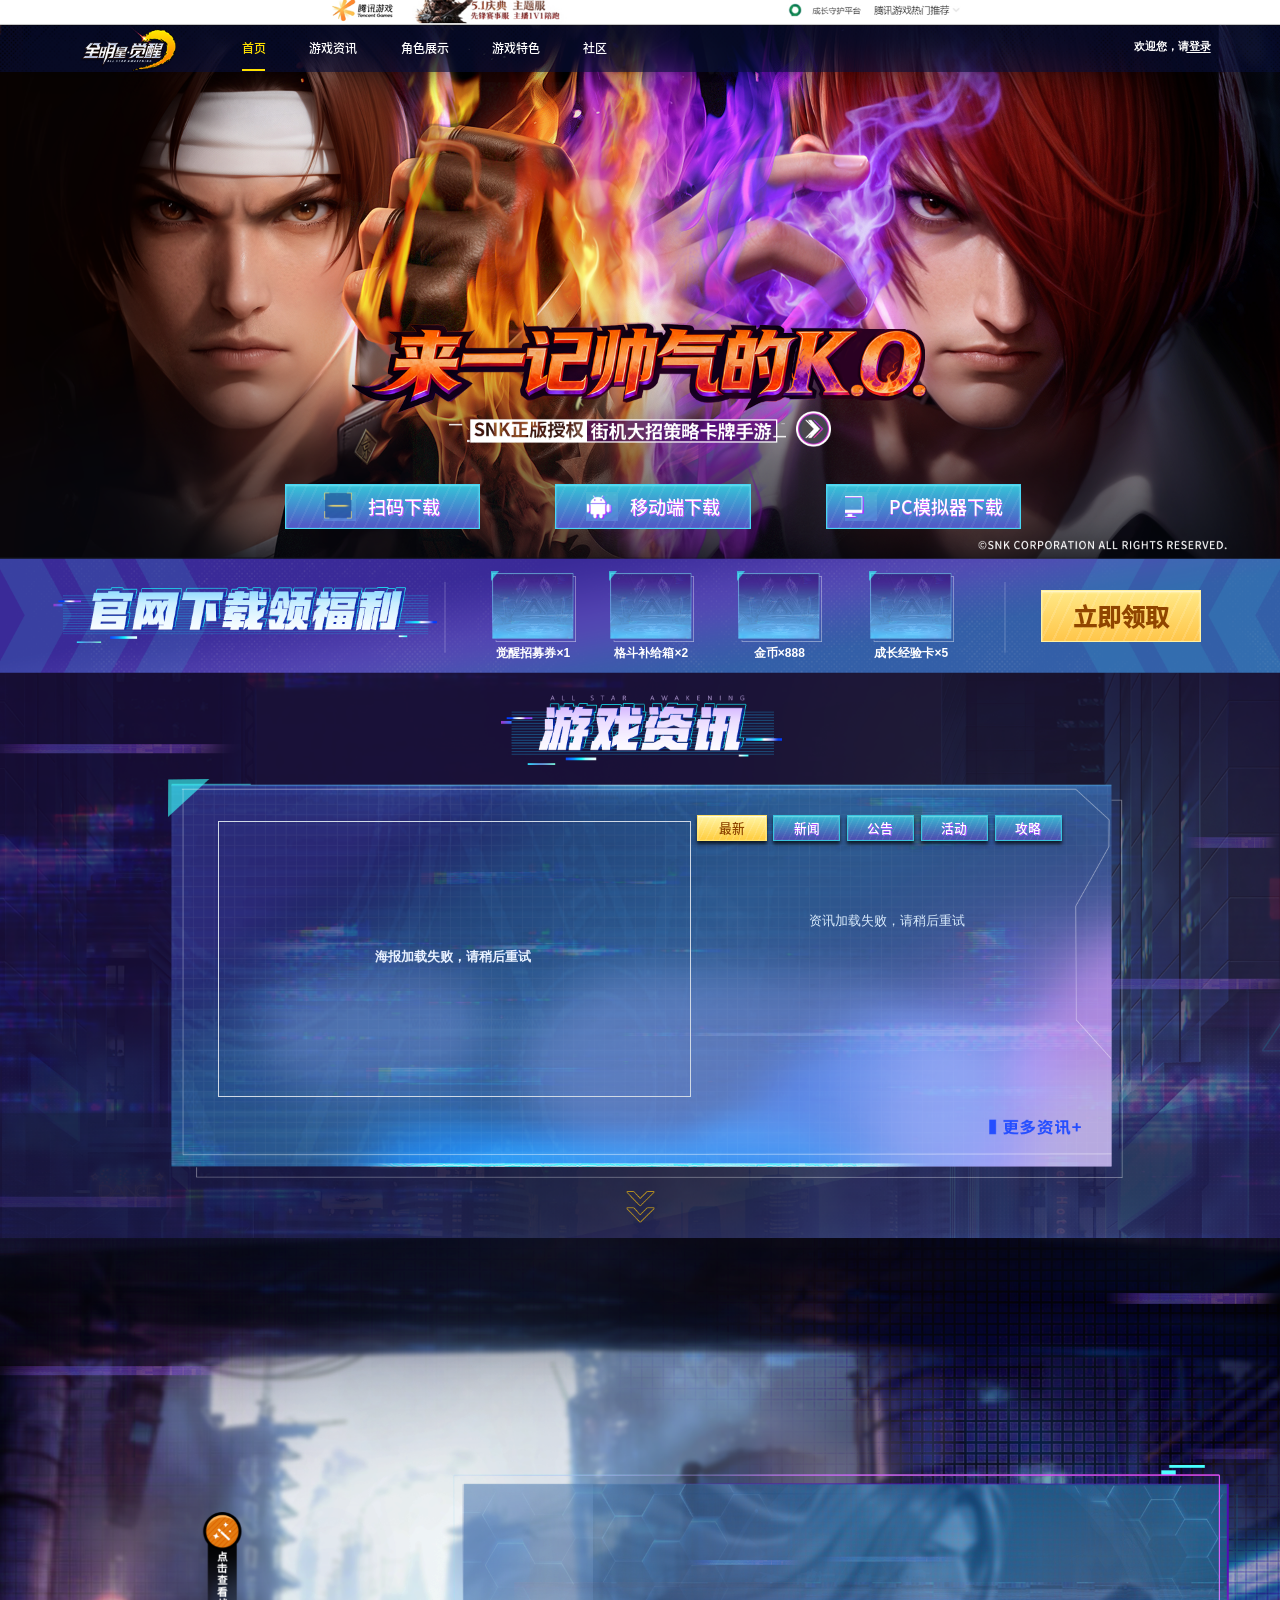
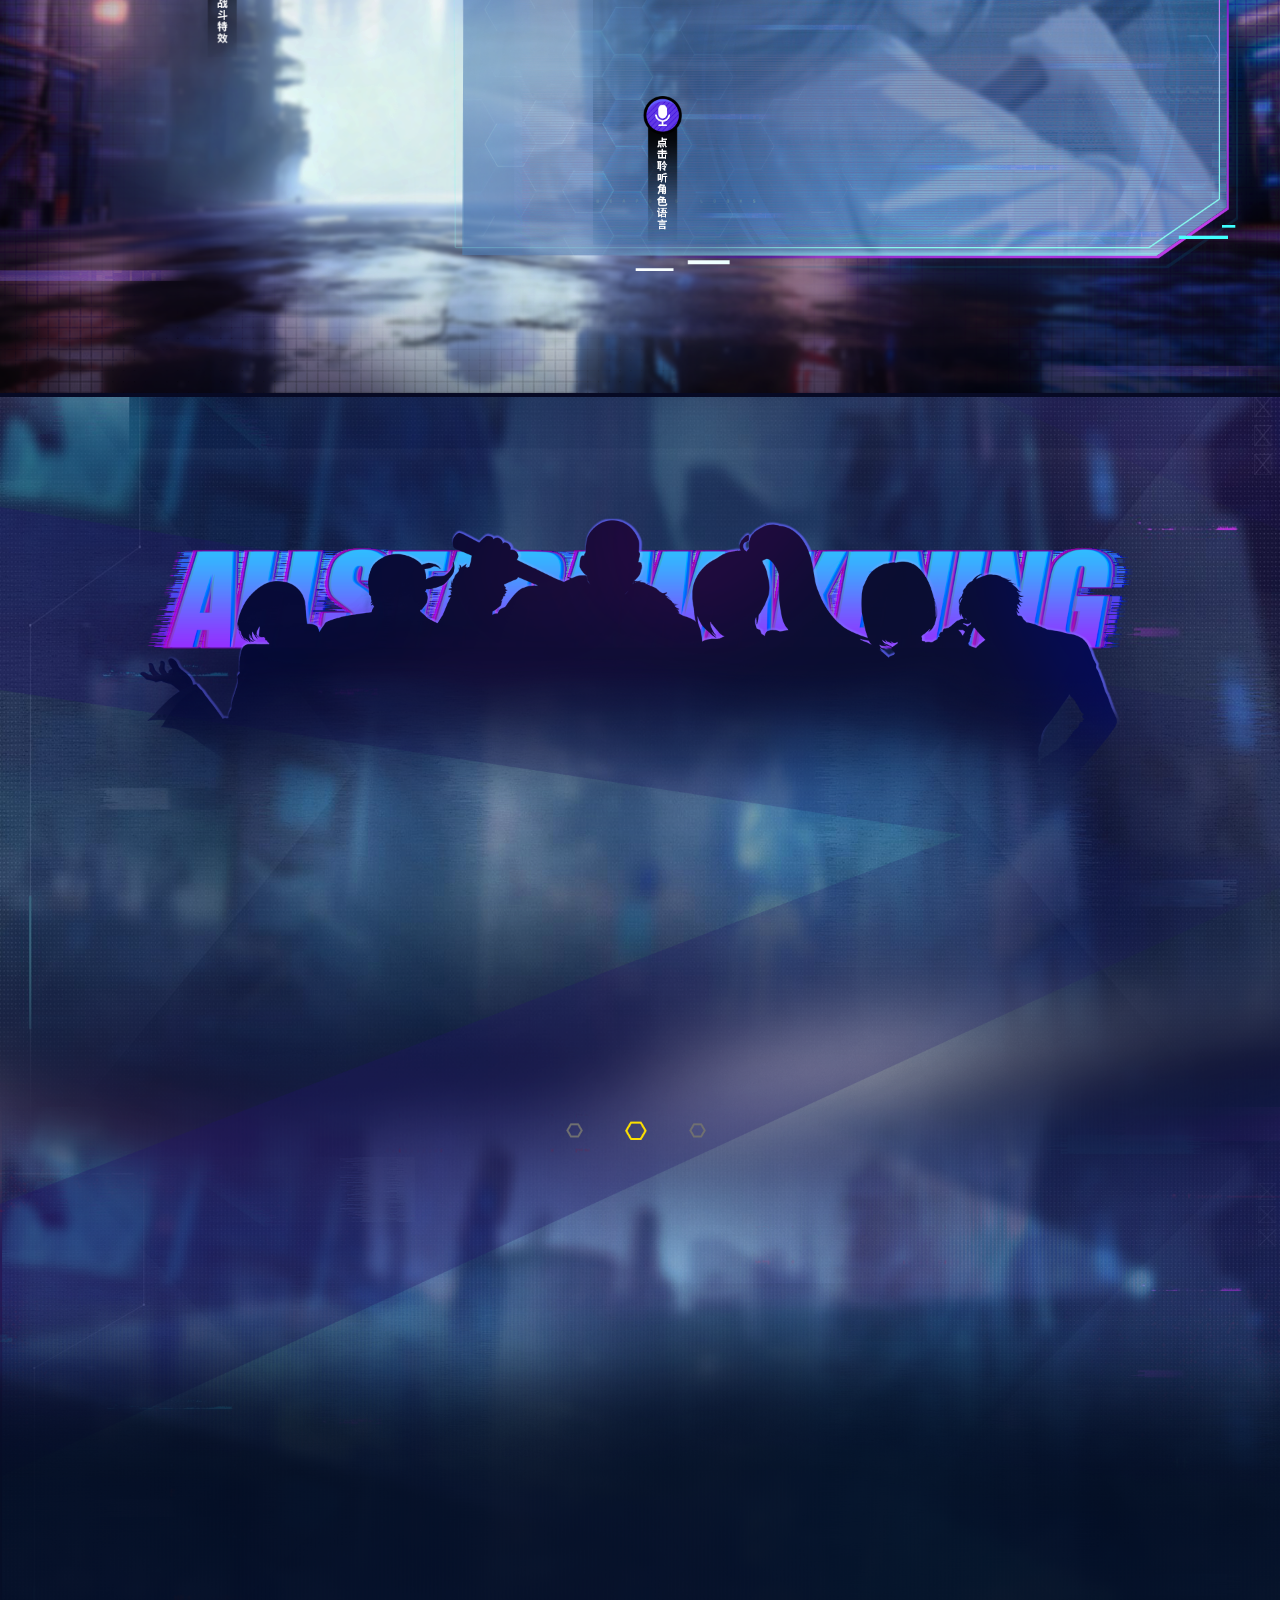
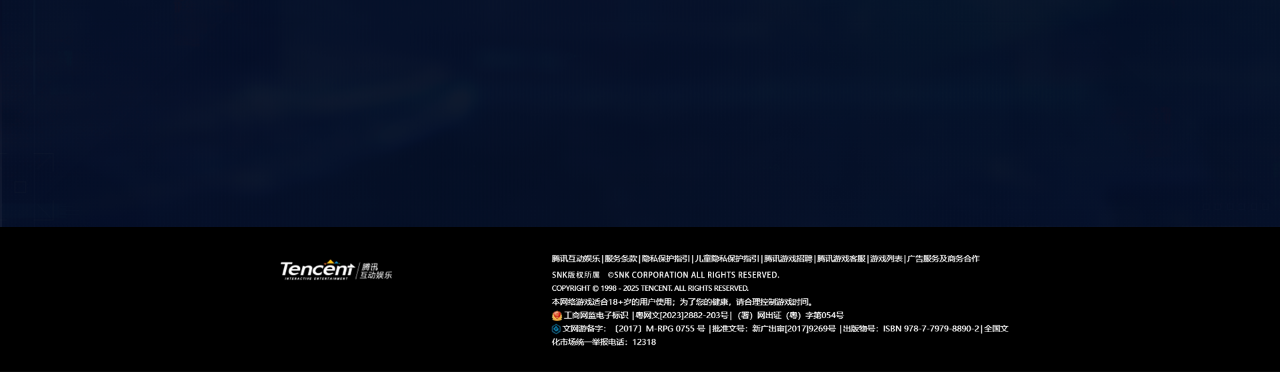
<file: a20261116qmxjx/index.html>
<!doctype html>
<html lang="zh-CN" data-platform="mobile">
<head>
  <meta charset="utf-8">
  <meta name="viewport" content="width=device-width,initial-scale=1,minimum-scale=1,maximum-scale=1,user-scalable=no,viewport-fit=cover">
  <meta name="format-detection" content="telephone=no">
  <meta name="description" content="全明星觉醒移动端官网，查看游戏资讯、角色展示与游戏特色。">
  <meta name="keywords" content="全明星觉醒,游戏资讯,角色展示,游戏特色">
  <title>全明星觉醒 - 移动端官网</title>
  <!-- 页面设计：项目设计稿 | 页面制作：前端还原 | 创建：2026-11-05 -->
  <script>
    if (!/^(localhost|127\.0\.0\.1)$/.test(location.hostname) && new URLSearchParams(location.search).get('preview') !== 'mobile' && !/Android|webOS|iPhone|iPad|iPod|BlackBerry|IEMobile|Opera Mini/i.test(navigator.userAgent)) {
      location.replace('index_pc.html' + location.search + location.hash)
    }
  </script>
  <link rel="stylesheet" href="css/index.css">
  <link rel="stylesheet" href="css/animation.css">
  <link rel="stylesheet" href="css/news-detail.css">
</head>
<body>
  <main class="page">
    <img class="canvas" src="ossweb-img/canvas.png" width="750" height="5680" alt="">

    <header class="site-header part" id="home">
      <img class="hero" src="ossweb-img/hero.png" width="750" height="1326" alt="全明星觉醒人物主视觉">
      <div class="topbar">
        <a class="logo-link" href="index_pc.html?preview=pc" aria-label="切换到PC端" data-platform-switch="pc" data-track="nav_logo_switch_pc" data-track-type="link" data-track-label="点击Logo切换到PC端"><img class="logo" src="ossweb-img/logo.png" width="143" height="77" alt="全明星觉醒"></a>
        <span class="welcome">欢迎您，请</span>
        <a class="login-trigger" href="#login" aria-label="登录" aria-haspopup="dialog" data-track="login_open" data-track-type="btn" data-track-label="打开登录弹窗"><span class="login">登录</span><img class="login-underline" src="ossweb-img/login-underline.png" width="44" height="1" alt=""></a>
        <a class="menu-trigger" href="#site-nav" aria-label="打开导航菜单" aria-controls="site-nav" aria-expanded="false" data-track="nav_menu_toggle" data-track-type="btn" data-track-label="切换导航菜单"><img class="menu" src="ossweb-img/menu.png" width="44" height="35" alt=""></a>
        <nav class="site-nav" id="site-nav" aria-label="页面导航" hidden>
          <a href="#home" data-track="nav_home" data-track-type="btn" data-track-label="导航首页">首页</a>
          <a href="#gift" data-track="nav_gift" data-track-type="btn" data-track-label="导航福利">下载福利</a>
          <a href="#news" data-track="nav_news" data-track-type="btn" data-track-label="导航游戏资讯">游戏资讯</a>
          <a href="#character" data-track="nav_character" data-track-type="btn" data-track-label="导航角色展示">角色展示</a>
          <a href="#features" data-track="nav_features" data-track-type="btn" data-track-label="导航游戏特色">游戏特色</a>
          <a href="#community" data-track="nav_community" data-track-type="btn" data-track-label="导航社区">社区</a>
        </nav>
      </div>
      <h1><img class="main-title" src="ossweb-img/main-title.png" width="709" height="121" alt="来一记帅气的 K.O."></h1>
      <img class="subtitle" src="ossweb-img/subtitle.png" width="490" height="35" alt="SNK正版授权，街机大招策略卡牌手游">
      <a class="play-trigger" href="#video-dialog" aria-label="播放宣传视频" aria-haspopup="dialog" data-video-id="m3093w4tk4a" data-track="video_play" data-track-type="btn" data-track-label="播放宣传视频"><img class="play" src="ossweb-img/play.png" width="52" height="51" alt=""></a>
      <a class="hero-down" href="#gift" aria-label="查看下载福利" data-track="nav_scroll_gift" data-track-type="btn" data-track-label="向下查看下载福利"><img src="ossweb-img/down-arrow.png" width="40" height="43" alt=""></a>
      <a class="ios download-link message-link" href="#site-message" aria-label="iOS 下载" data-message="iOS 下载地址待提供" data-track="download_ios" data-track-type="download" data-track-label="iOS下载"><img src="ossweb-img/ios.png" width="424" height="75" alt=""></a>
      <a class="android download-link message-link" href="#site-message" aria-label="安卓下载" data-message="安卓下载地址待提供" data-track="download_android" data-track-type="download" data-track-label="安卓下载"><img src="ossweb-img/android.png" width="424" height="75" alt=""></a>
      <img class="hero-copyright" src="ossweb-img/copyright.png" width="373" height="13" alt="©SNK CORPORATION ALL RIGHTS RESERVED.">
    </header>

    <section class="gift part" id="gift" aria-label="官网下载领福利">
      <img class="gift-bg" src="ossweb-img/gift-bg.png" width="750" height="217" alt="">
      <img class="gift-title toTopSmall" src="ossweb-img/gift-title.png" width="414" height="60" alt="官网下载领福利">
      <a class="claim-trigger" href="#login" aria-label="立即领取" aria-haspopup="dialog" data-track="gift_claim_open" data-track-type="btn" data-track-label="领取礼包前登录"><span class="claim">立即领取</span></a>
      <ul class="gift-list">
        <li><img src="ossweb-img/gift-item.png" width="107" height="98" alt="游戏道具"><span class="item-count api-text" data-content="giftItems.0.label"></span></li>
        <li><img src="ossweb-img/gift-item.png" width="107" height="98" alt="游戏道具"><span class="item-count api-text" data-content="giftItems.1.label"></span></li>
        <li><img src="ossweb-img/gift-item.png" width="107" height="98" alt="游戏道具"><span class="item-count api-text" data-content="giftItems.2.label"></span></li>
        <li><img src="ossweb-img/gift-item.png" width="107" height="98" alt="游戏道具"><span class="item-count api-text" data-content="giftItems.3.label"></span></li>
      </ul>
    </section>

    <section class="news part" id="news" aria-label="游戏资讯">
      <img class="news-decor" src="ossweb-img/news-decor.png" width="750" height="1220" alt="">
      <h2 class="news-heading toTopSmall"><img src="ossweb-img/news-title.png" width="277" height="69" alt="游戏资讯"></h2>
      <div class="news-feature">
        <img class="news-frame" src="ossweb-img/news-frame.png" width="708" height="458" alt="">
        <div class="news-carousel" role="group" aria-label="游戏资讯海报轮播" aria-busy="true"><div class="news-carousel-track"></div></div>
        <p class="news-carousel-status" role="status">海报加载中…</p>
        <span class="news-caption api-text"></span>
        <div class="news-pagination" aria-label="选择资讯海报">
        </div>
      </div>
      <div class="news-panel">
        <img class="news-panel-bg" src="ossweb-img/news-panel.png" width="713" height="622" alt="">
        <div class="news-tabs" aria-label="资讯分类">
          <a class="news-tab is-active" href="#news-list" aria-label="最新" aria-current="true" data-category="latest" data-track="news_tab_latest" data-track-type="btn" data-track-label="最新资讯"><span data-content="news.categories.latest">最新</span></a>
          <a class="news-tab" href="#news-list" aria-label="新闻" data-category="news" data-track="news_tab_news" data-track-type="btn" data-track-label="新闻资讯"><span data-content="news.categories.news">新闻</span></a>
          <a class="news-tab" href="#news-list" aria-label="公告" data-category="notice" data-track="news_tab_notice" data-track-type="btn" data-track-label="公告资讯"><span data-content="news.categories.notice">公告</span></a>
          <a class="news-tab" href="#news-list" aria-label="活动" data-category="event" data-track="news_tab_event" data-track-type="btn" data-track-label="活动资讯"><span data-content="news.categories.event">活动</span></a>
          <a class="news-tab" href="#news-list" aria-label="攻略" data-category="guide" data-track="news_tab_guide" data-track-type="btn" data-track-label="攻略资讯"><span data-content="news.categories.guide">攻略</span></a>
        </div>
        <ul class="news-list" id="news-list">
          <li hidden><img class="row-bg" src="ossweb-img/news-row.png" width="692" height="92" alt=""><span class="category api-text" data-content="news.items.0.category"></span><span class="news-text"><span class="news-separator" aria-hidden="true">■</span><span class="news-tag api-text" data-content="news.items.0.tag"></span><span class="news-title-text api-text" data-content="news.items.0.title"></span></span><span class="date api-text" data-content="news.items.0.date"></span><a href="#" class="row-hit" aria-label="查看第1条资讯" data-action="news-item" data-track="news_item_1"></a></li>
          <li hidden><img class="row-bg" src="ossweb-img/news-row.png" width="692" height="92" alt=""><span class="category api-text" data-content="news.items.1.category"></span><span class="news-text"><span class="news-separator" aria-hidden="true">■</span><span class="news-tag api-text" data-content="news.items.1.tag"></span><span class="news-title-text api-text" data-content="news.items.1.title"></span></span><span class="date api-text" data-content="news.items.1.date"></span><a href="#" class="row-hit" aria-label="查看第2条资讯" data-action="news-item" data-track="news_item_2"></a></li>
          <li hidden><img class="row-bg" src="ossweb-img/news-row.png" width="692" height="92" alt=""><span class="category api-text" data-content="news.items.2.category"></span><span class="news-text"><span class="news-separator" aria-hidden="true">■</span><span class="news-tag api-text" data-content="news.items.2.tag"></span><span class="news-title-text api-text" data-content="news.items.2.title"></span></span><span class="date api-text" data-content="news.items.2.date"></span><a href="#" class="row-hit" aria-label="查看第3条资讯" data-action="news-item" data-track="news_item_3"></a></li>
          <li hidden><img class="row-bg" src="ossweb-img/news-row.png" width="692" height="92" alt=""><span class="category api-text" data-content="news.items.3.category"></span><span class="news-text"><span class="news-separator" aria-hidden="true">■</span><span class="news-tag api-text" data-content="news.items.3.tag"></span><span class="news-title-text api-text" data-content="news.items.3.title"></span></span><span class="date api-text" data-content="news.items.3.date"></span><a href="#" class="row-hit" aria-label="查看第4条资讯" data-action="news-item" data-track="news_item_4"></a></li>
          <li hidden><img class="row-bg" src="ossweb-img/news-row.png" width="692" height="92" alt=""><span class="category api-text" data-content="news.items.4.category"></span><span class="news-text"><span class="news-separator" aria-hidden="true">■</span><span class="news-tag api-text" data-content="news.items.4.tag"></span><span class="news-title-text api-text" data-content="news.items.4.title"></span></span><span class="date api-text" data-content="news.items.4.date"></span><a href="#" class="row-hit" aria-label="查看第5条资讯" data-action="news-item" data-track="news_item_5"></a></li>
        </ul>
        <p class="news-empty" hidden>暂无相关资讯</p>
        <a class="news-more message-link" href="#site-message" aria-label="更多资讯" data-message="更多资讯页面待接入" data-track="news_more" data-track-type="btn" data-track-label="更多资讯">更多资讯+</a>
      </div>
      <img class="news-down" src="ossweb-img/down-arrow.png" width="40" height="43" alt="">
    </section>

    <section class="character part" id="character" aria-label="角色展示">
      <img class="character-bg" src="ossweb-img/character-bg.png" width="750" height="1687" alt="">
      <div class="character-backdrop" aria-hidden="true"></div>
      <h2><img class="character-title toTopSmall" src="ossweb-img/character-title.png" width="283" height="71" alt="角色展示"></h2>
      <img class="character-art" src="ossweb-img/character-art.png" width="750" height="776" alt="橘右京角色立绘">
      <a class="character-action effect" href="#video-dialog" aria-label="查看战斗特效" aria-haspopup="dialog" data-video-id="m3093w4tk4a" data-track="character_effect" data-track-type="btn" data-track-label="查看战斗特效"><span class="action-icon" aria-hidden="true"></span><span class="action-label">点击查看战斗特效</span></a>
      <a class="character-action voice" href="#video-dialog" aria-label="聆听角色语音" aria-haspopup="dialog" data-video-id="m3093w4tk4a" data-track="character_voice" data-track-type="btn" data-track-label="聆听角色语音"><span class="action-icon" aria-hidden="true"></span><span class="action-label">点击聆听角色语音</span></a>
      <div class="character-info">
        <img class="character-panel" src="ossweb-img/character-panel.png" width="730" height="408" alt="">
        <img class="character-decor" src="ossweb-img/character-decor.png" width="512" height="14" alt="">
        <img class="character-nameplate" src="ossweb-img/character-nameplate.png" width="473" height="163" alt="">
        <div class="character-name"><span class="character-name-zh api-text" data-content="character.name"></span><span class="character-name-en api-text" data-content="character.englishName"></span></div>
        <img class="character-description-bg" src="ossweb-img/character-description-bg.png" width="722" height="98" alt="">
        <p class="character-desc api-text" data-content="character.description"></p>
        <dl class="character-facts">
          <div><dt><span class="api-text" data-content="character.facts.birth.label"></span></dt><dd><span class="api-text" data-content="character.facts.birth.value"></span></dd></div>
          <div><dt><span class="api-text" data-content="character.facts.height.label"></span></dt><dd><span class="api-text" data-content="character.facts.height.value"></span></dd></div>
          <div><dt><span class="api-text" data-content="character.facts.weight.label"></span></dt><dd><span class="api-text" data-content="character.facts.weight.value"></span></dd></div>
          <div><dt><span class="api-text" data-content="character.facts.blood.label"></span></dt><dd><span class="api-text" data-content="character.facts.blood.value"></span></dd></div>
          <div><dt><span class="api-text" data-content="character.facts.size.label"></span></dt><dd><span class="api-text" data-content="character.facts.size.value"></span></dd></div>
          <div><dt><span class="api-text" data-content="character.facts.interest.label"></span></dt><dd><span class="api-text" data-content="character.facts.interest.value"></span></dd></div>
          <div><dt><span class="api-text" data-content="character.facts.important.label"></span></dt><dd><span class="api-text" data-content="character.facts.important.value"></span></dd></div>
        </dl>
        <span class="school api-text" data-content="character.school"></span>
      </div>
      <div class="character-pending" role="status" aria-live="polite"><img src="ossweb-img/portrait-1.png" width="105" height="106" alt=""><p>角色资料待开放</p></div>
      <div class="character-picker">
        <a class="character-picker-action picker-left" href="#" aria-label="上一位角色" data-character-step="-1" data-track="character_prev" data-track-type="btn" data-track-label="上一位角色"><img src="ossweb-img/arrow-left.png" width="31" height="35" alt=""></a>
        <a class="character-picker-action portrait portrait-one" href="#" aria-label="查看角色一" data-character-index="0" data-track="character_portrait_1" data-track-type="btn" data-track-label="查看角色一"><img src="ossweb-img/portrait-1.png" width="105" height="106" alt=""></a>
        <a class="character-picker-action portrait portrait-two is-selected" href="#" aria-label="橘右京，当前角色" aria-current="true" data-character-index="1" data-track="character_portrait_2" data-track-type="btn" data-track-label="查看当前角色"><img src="ossweb-img/portrait-2.png" width="116" height="116" alt=""></a>
        <a class="character-picker-action portrait portrait-three" href="#" aria-label="查看角色三" data-character-index="2" data-track="character_portrait_3" data-track-type="btn" data-track-label="查看角色三"><img src="ossweb-img/portrait-3.png" width="106" height="106" alt=""></a>
        <a class="character-picker-action portrait portrait-four" href="#" aria-label="查看角色四" data-character-index="3" data-track="character_portrait_4" data-track-type="btn" data-track-label="查看角色四"><img src="ossweb-img/portrait-4.png" width="106" height="105" alt=""></a>
        <a class="character-picker-action picker-right" href="#" aria-label="下一位角色" data-character-step="1" data-track="character_next" data-track-type="btn" data-track-label="下一位角色"><img src="ossweb-img/arrow-right.png" width="31" height="35" alt=""></a>
        <span class="coming api-text" data-content="ui.coming"></span>
      </div>
    </section>

    <section class="features part" id="features" aria-label="游戏特色">
      <h2><img class="features-title toTopSmall" src="ossweb-img/feature-title.png" width="283" height="71" alt="游戏特色"></h2>
      <img class="feature-decor" src="ossweb-img/feature-decor.png" width="750" height="568" alt="">
      <div class="feature-gallery" aria-label="游戏特色图片轮播" data-status-text="特色内容加载中…">
        <div class="feature-slide is-prev" data-slide="0"><img src="ossweb-img/feature-left.png" width="447" height="256" alt="街机手感，重燃记忆"></div>
        <div class="feature-slide is-active" data-slide="1"><img src="ossweb-img/feature-main.png" width="558" height="320" alt="宿命之战再启，全明星登场"></div>
        <div class="feature-slide is-next" data-slide="2"><img src="ossweb-img/feature-right.png" width="447" height="256" alt="格斗家集结"></div>
      </div>
      <a class="feature-arrow feature-arrow-left" href="#feature-prev" aria-label="上一张游戏特色" data-track="feature_prev" data-track-type="btn" data-track-label="游戏特色上一张"><img src="ossweb-img/arrow-left.png" width="31" height="35" alt=""></a>
      <a class="feature-arrow feature-arrow-right" href="#feature-next" aria-label="下一张游戏特色" data-track="feature_next" data-track-type="btn" data-track-label="游戏特色下一张"><img src="ossweb-img/arrow-right.png" width="31" height="35" alt=""></a>
      <div class="feature-dots" aria-label="选择游戏特色图片">
        <a class="feature-dot" href="#feature-1" aria-label="第 1 张游戏特色" data-slide="0" data-track="feature_dot_1" data-track-type="btn" data-track-label="游戏特色第1张"><img class="dot-idle" src="ossweb-img/feature-dot.png" width="15" height="12" alt=""><img class="dot-active" src="ossweb-img/feature-dot-active.png" width="18" height="16" alt=""></a>
        <a class="feature-dot is-active" href="#feature-2" aria-label="第 2 张游戏特色" aria-current="true" data-slide="1" data-track="feature_dot_2" data-track-type="btn" data-track-label="游戏特色第2张"><img class="dot-idle" src="ossweb-img/feature-dot.png" width="15" height="12" alt=""><img class="dot-active" src="ossweb-img/feature-dot-active.png" width="18" height="16" alt=""></a>
        <a class="feature-dot" href="#feature-3" aria-label="第 3 张游戏特色" data-slide="2" data-track="feature_dot_3" data-track-type="btn" data-track-label="游戏特色第3张"><img class="dot-idle" src="ossweb-img/feature-dot.png" width="15" height="12" alt=""><img class="dot-active" src="ossweb-img/feature-dot-active.png" width="18" height="16" alt=""></a>
      </div>
    </section>

    <section class="community part" id="community" aria-label="社区">
      <img class="community-bg" src="ossweb-img/community-bg.png" width="750" height="582" alt="">
      <h2><img class="community-title toTopSmall" src="ossweb-img/community-title.png" width="233" height="75" alt="社区"></h2>
      <ul class="social-list">
        <li><a class="social-link" href="#" aria-label="微信公众号" data-track="community_wechat" data-track-type="link" data-track-label="微信公众号"><img src="ossweb-img/social-wechat.png" width="110" height="142" alt=""><span class="social-name">微信公众号</span><span class="social-en" aria-hidden="true">WECHAT</span><span class="social-qr" aria-hidden="true"><img src="ossweb-img/pc/social-wechat-demo-qr.png" width="304" height="369" alt=""><span>演示二维码</span></span></a></li>
        <li><a class="social-link" href="#" aria-label="微信游戏圈" data-track="community_game" data-track-type="link" data-track-label="微信游戏圈"><img src="ossweb-img/social-game.png" width="109" height="142" alt=""><span class="social-name">微信游戏圈</span><span class="social-en" aria-hidden="true">GAME CIRCLE</span><span class="social-qr" aria-hidden="true"><img src="ossweb-img/pc/social-wechat-demo-qr.png" width="304" height="369" alt=""><span>演示二维码</span></span></a></li>
        <li><a class="social-link" href="#" aria-label="官方微信群" data-track="community_group" data-track-type="link" data-track-label="官方微信群"><img src="ossweb-img/social-group.png" width="110" height="142" alt=""><span class="social-name">官方微信群</span><span class="social-en" aria-hidden="true">WECHAT GROUP</span><span class="social-qr" aria-hidden="true"><img src="ossweb-img/pc/social-wechat-demo-qr.png" width="304" height="369" alt=""><span>演示二维码</span></span></a></li>
        <li><a class="social-link" href="#" aria-label="官方QQ群" data-track="community_qq" data-track-type="link" data-track-label="官方QQ群"><img src="ossweb-img/social-qq.png" width="110" height="144" alt=""><span class="social-name">官方QQ群</span><span class="social-en" aria-hidden="true">OFFICIAL QQ</span><span class="social-qr" aria-hidden="true"><img src="ossweb-img/pc/social-wechat-demo-qr.png" width="304" height="369" alt=""><span>演示二维码</span></span></a></li>
        <li><a class="social-link" href="#" aria-label="手Q频道" data-track="community_channel" data-track-type="link" data-track-label="手Q频道"><img src="ossweb-img/social-channel.png" width="109" height="145" alt=""><span class="social-name">手Q频道</span><span class="social-en" aria-hidden="true">QQ GUILD</span><span class="social-qr" aria-hidden="true"><img src="ossweb-img/pc/social-wechat-demo-qr.png" width="304" height="369" alt=""><span>演示二维码</span></span></a></li>
        <li><a class="social-link" href="#" aria-label="TapTap" data-track="community_taptap" data-track-type="link" data-track-label="TapTap"><img src="ossweb-img/social-taptap.png" width="110" height="142" alt=""><span class="social-name">TapTap</span><span class="social-en" aria-hidden="true">TAP TAP</span><span class="social-qr" aria-hidden="true"><img src="ossweb-img/pc/social-wechat-demo-qr.png" width="304" height="369" alt=""><span>演示二维码</span></span></a></li>
        <li><a class="social-link" href="#" aria-label="微信视频号" data-track="community_video" data-track-type="link" data-track-label="微信视频号"><img src="ossweb-img/social-video.png" width="109" height="141" alt=""><span class="social-name">微信视频号</span><span class="social-en" aria-hidden="true">VIDEO ACCOUNT</span><span class="social-qr" aria-hidden="true"><img src="ossweb-img/pc/social-wechat-demo-qr.png" width="304" height="369" alt=""><span>演示二维码</span></span></a></li>
        <li><a class="social-link" href="#" aria-label="抖音" data-track="community_douyin" data-track-type="link" data-track-label="抖音"><img src="ossweb-img/social-douyin.png" width="110" height="142" alt=""><span class="social-name">抖音</span><span class="social-en" aria-hidden="true">TIKTOK</span><span class="social-qr" aria-hidden="true"><img src="ossweb-img/pc/social-wechat-demo-qr.png" width="304" height="369" alt=""><span>演示二维码</span></span></a></li>
        <li><a class="social-link" href="#" aria-label="哔哩哔哩" data-track="community_bilibili" data-track-type="link" data-track-label="哔哩哔哩"><img src="ossweb-img/social-bilibili.png" width="110" height="142" alt=""><span class="social-name">哔哩哔哩</span><span class="social-en" aria-hidden="true">BILIBILI</span><span class="social-qr" aria-hidden="true"><img src="ossweb-img/pc/social-wechat-demo-qr.png" width="304" height="369" alt=""><span>演示二维码</span></span></a></li>
        <li><a class="social-link" href="#" aria-label="微博" data-track="community_weibo" data-track-type="link" data-track-label="微博"><img src="ossweb-img/social-weibo.png" width="109" height="142" alt=""><span class="social-name">微博</span><span class="social-en" aria-hidden="true">WEIBO</span><span class="social-qr" aria-hidden="true"><img src="ossweb-img/pc/social-wechat-demo-qr.png" width="304" height="369" alt=""><span>演示二维码</span></span></a></li>
      </ul>
    </section>

    <div id="afooter" class="site-footer"></div>
  </main>
  <p class="site-message" id="site-message" role="status" aria-live="polite" hidden></p>
  <div class="overlay part" id="overlay" hidden>
    <img class="overlay-mask" src="ossweb-img/login-mask.png" width="750" height="5680" alt="">
    <div class="login-dialog scaleIn" id="login-dialog" role="dialog" aria-modal="true" aria-label="请选择登录方式" hidden>
      <img class="login-panel" src="ossweb-img/login-panel.png" width="644" height="555" alt="">
      <img class="login-title" src="ossweb-img/login-title.png" width="421" height="105" alt="请先登录">
      <a class="login-close" href="#close" aria-label="关闭登录弹窗" data-track="login_close" data-track-type="btn" data-track-label="关闭登录弹窗"><img src="ossweb-img/login-close.png" width="62" height="49" alt=""></a>
      <a class="login-choice login-wechat" href="#wechat-login" aria-label="微信登录" data-provider="wechat" data-track="login_wechat" data-track-type="btn" data-track-label="微信登录"><img src="ossweb-img/login-wechat.png" width="151" height="193" alt=""><span class="login-choice-label">微信</span></a>
      <a class="login-choice login-qq" href="#qq-login" aria-label="QQ登录" data-provider="qq" data-track="login_qq" data-track-type="btn" data-track-label="QQ登录"><img src="ossweb-img/login-qq.png" width="151" height="193" alt=""><span class="login-choice-label">QQ</span></a>
      <p class="login-status" id="login-status" role="status" aria-live="polite"></p>
    </div>
  </div>
  <div class="video-overlay" id="video-overlay" hidden>
    <div class="video-dialog" id="video-dialog" role="dialog" aria-modal="true" aria-label="宣传视频" tabindex="-1">
      <a class="video-close" href="#video-close" aria-label="关闭宣传视频" data-track="video_close" data-track-type="btn" data-track-label="关闭宣传视频">×</a>
      <div class="video-player" id="video-player"></div>
      <p class="video-status" id="video-status" role="status" aria-live="polite"></p>
    </div>
  </div>
  <script id="screenFix" data-size="750" src="js/remFix.js"></script>
  <script src="//ossweb-img.qq.com/images/js/eas/eas.js"></script>
  <script src="https://vm.gtimg.cn/thumbplayer/superplayer/superplayer.js"></script>
  <script src="js/content.js"></script>
  <script src="js/common.js"></script>
  <script src="js/platform-switch.js"></script>
  <script src="js/index.js"></script>
  <script src="js/mobile-video.js"></script>
  <script src="js/mobile-news.js"></script>
  <script src="js/news-carousel.js"></script>
  <script src="js/mobile-feature.js"></script>
  <script src="js/character-picker.js"></script>
  <script src="js/community.js"></script>
  <script src="js/content-data.js"></script>
  <script src="js/content-api.js"></script>
  <script src="js/ide-news.js"></script>
  <script src="//game.gtimg.cn/images/js/2018foot/foot.js"></script>
</body>
</html>
</file>
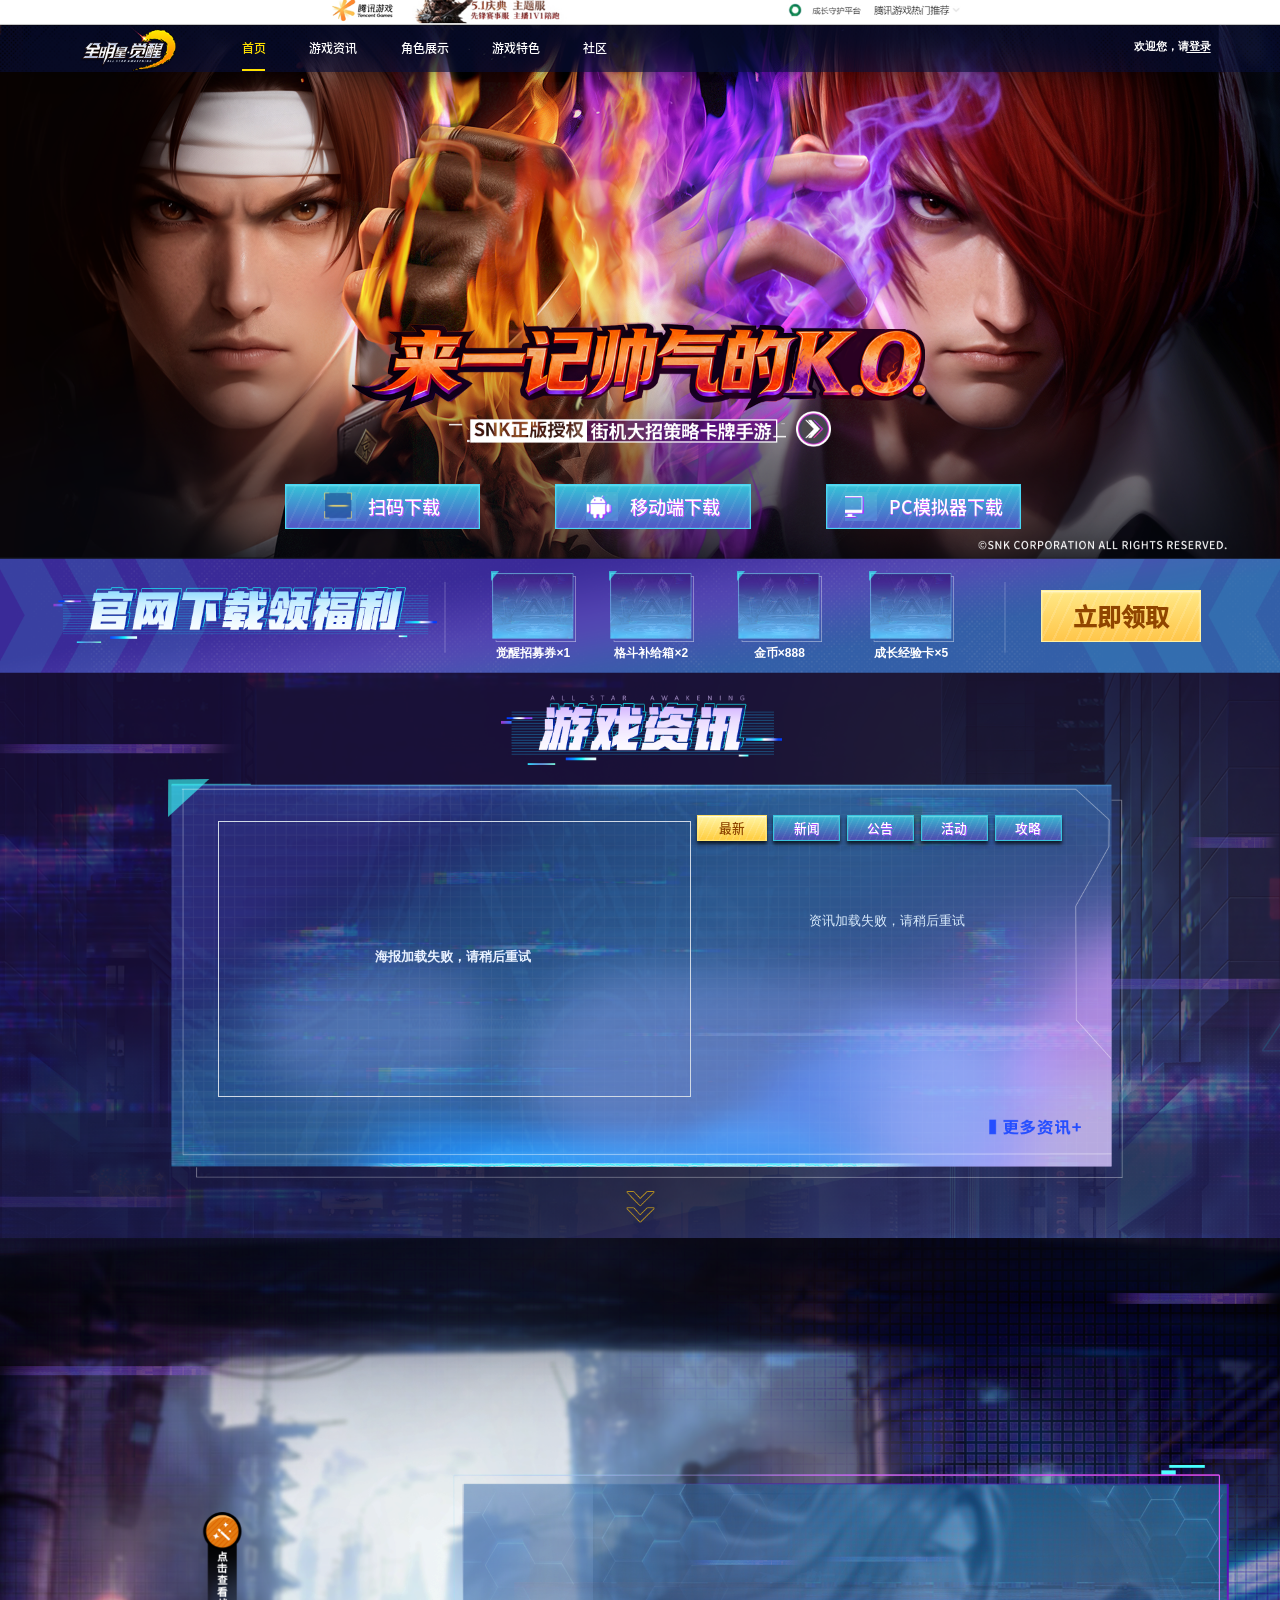
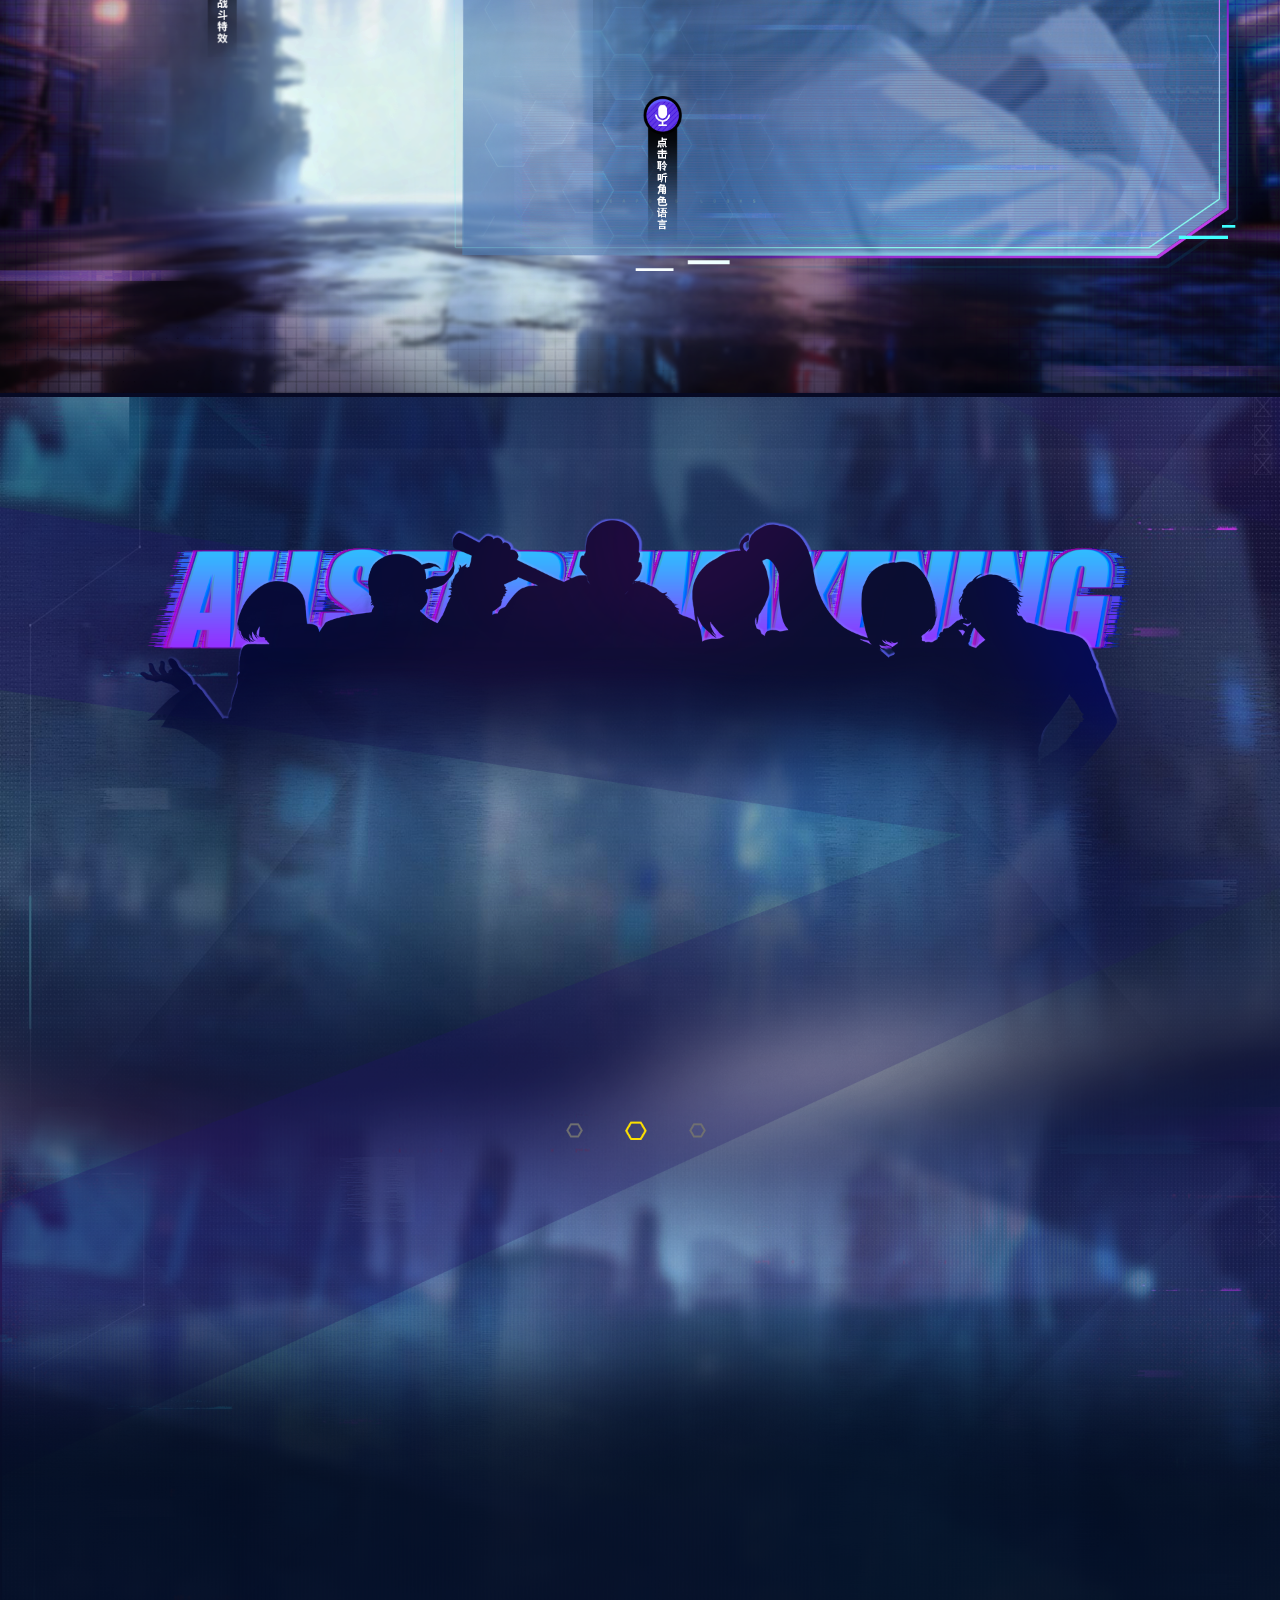
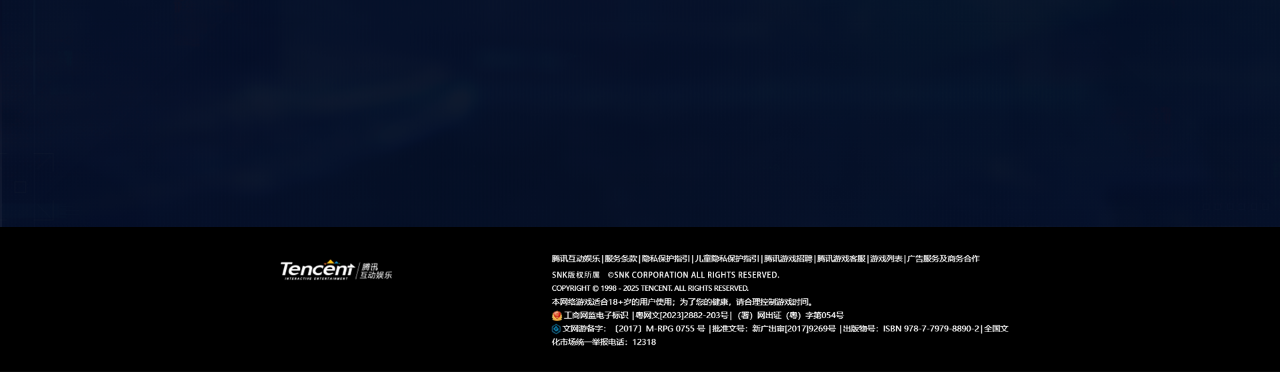
<file: a20261116qmxjx/index_pc.html>
<!doctype html>
<html lang="zh-CN" data-platform="pc">
<head>
  <meta charset="utf-8">
  <meta name="viewport" content="width=device-width,initial-scale=1">
  <meta name="description" content="全明星觉醒官方网站，了解游戏资讯、角色与游戏特色。">
  <meta name="keywords" content="全明星觉醒,游戏资讯,角色展示,游戏特色">
  <title>全明星觉醒官方网站 - 腾讯游戏</title>
  <!-- 页面设计：项目设计稿 | 页面制作：前端还原 | 创建：2026-11-05 -->
  <script>
    if (!/^(localhost|127\.0\.0\.1)$/.test(location.hostname) && new URLSearchParams(location.search).get('preview') !== 'pc' && /Android|webOS|iPhone|iPad|iPod|BlackBerry|IEMobile|Opera Mini/i.test(navigator.userAgent)) {
      location.replace('index.html' + location.search + location.hash)
    }
  </script>
  <link rel="stylesheet" href="css/pc.css">
  <link rel="stylesheet" href="css/animation.css">
  <link rel="stylesheet" href="css/news-detail.css">
</head>
<body>
  <main class="page">
    <div class="canvas-slice canvas-hero" aria-hidden="true"></div>
    <div class="canvas-slice canvas-info" aria-hidden="true"></div>
    <div class="canvas-slice canvas-character" aria-hidden="true"></div>
    <div class="canvas-slice canvas-features" aria-hidden="true"></div>
    <div class="canvas-slice canvas-community" aria-hidden="true"></div>
    <div class="canvas-slice canvas-footer" aria-hidden="true"></div>
    <div class="platform-slice platform-top" aria-hidden="true"></div>
    <div class="platform-slice platform-footer" aria-hidden="true"></div>

    <header class="hero part" id="home" aria-label="全明星觉醒">
      <div class="site-nav">
        <a class="logo-link" href="index.html?preview=mobile" aria-label="切换到移动端" data-platform-switch="mobile" data-track="nav_logo_switch_mobile" data-track-type="link" data-track-label="点击Logo切换到移动端"><img class="logo" src="ossweb-img/pc/logo.png" width="143" height="77" alt="全明星觉醒"></a>
        <nav aria-label="页面栏目">
          <a class="is-active" href="#home" data-track="nav_home" aria-label="首页" aria-current="page">首页</a>
          <a href="#news" data-track="nav_news" aria-label="游戏资讯">游戏资讯</a>
          <a href="#character" data-track="nav_character" aria-label="角色展示">角色展示</a>
          <a href="#features" data-track="nav_features" aria-label="游戏特色">游戏特色</a>
          <a href="#community" data-track="nav_community" aria-label="社区">社区</a>
          <span class="nav-indicator" aria-hidden="true"></span>
        </nav>
        <span class="welcome">欢迎您，请<a href="#" class="login-label text-action" data-action="login" data-track="login_open">登录<img class="login-underline" src="ossweb-img/pc/login-underline.png" width="37" height="1" alt=""></a></span>
      </div>
      <h1><img class="main-title" src="ossweb-img/pc/main-title.png" width="862" height="147" alt="来一记帅气的K.O."></h1>
      <img class="subtitle" src="ossweb-img/pc/subtitle.png" width="506" height="36" alt="街机大招策略卡牌手游">
      <img class="play" src="ossweb-img/pc/play.png" width="53" height="54" alt="宣传片播放图标">
      <a href="#" class="hit play-hit" aria-label="播放宣传片" data-action="video" data-track="video_open"></a>
      <img class="down-arrow" src="ossweb-img/pc/down-arrow.png" width="43" height="48" alt="">
      <div class="download-options toTopSmall delay1">
        <span class="download-option download-option-qr"><span class="download-icon" aria-hidden="true"></span><span>扫码下载</span></span>
        <span class="download-option download-option-android"><span class="download-icon" aria-hidden="true"></span><span>移动端下载</span></span>
        <span class="download-option download-option-pc"><span class="download-icon" aria-hidden="true"></span><span>PC模拟器下载</span></span>
      </div>
      <a href="#" class="hit download-hit download-qr-hit" aria-label="扫码下载" data-action="download-qr" data-track="download_qr"></a>
      <a href="#" class="hit download-hit download-android-hit" aria-label="安卓版下载" data-action="download-android" data-track="download_android"></a>
      <a href="#" class="hit download-hit download-pc-hit" aria-label="PC模拟器下载" data-action="download-pc" data-track="download_pc"></a>
    </header>

    <section class="downloads part" aria-label="官网下载领福利">
      <h2><img class="gift-title" src="ossweb-img/pc/gift-title.png" width="577" height="83" alt="官网下载领福利"></h2>
      <ul class="gift-list toTopSmall delay1">
        <li><img src="ossweb-img/pc/gift-item.png" width="128" height="106" alt="游戏道具"><span class="item-count api-text" data-content="giftItems.0.label"></span></li>
        <li><img src="ossweb-img/pc/gift-item.png" width="128" height="106" alt="游戏道具"><span class="item-count api-text" data-content="giftItems.1.label"></span></li>
        <li><img src="ossweb-img/pc/gift-item.png" width="128" height="106" alt="游戏道具"><span class="item-count api-text" data-content="giftItems.2.label"></span></li>
        <li><img src="ossweb-img/pc/gift-item.png" width="128" height="106" alt="游戏道具"><span class="item-count api-text" data-content="giftItems.3.label"></span></li>
      </ul>
      <span class="claim">立即领取</span>
      <a href="#" class="hit claim-hit" aria-label="立即领取" data-action="login" data-track="claim"></a>
    </section>

    <section class="news part" id="news" aria-label="游戏资讯">
      <h2><img class="section-title toTopSmall" src="ossweb-img/pc/news-title.png" width="421" height="105" alt="游戏资讯"></h2>
      <div class="news-content toTopSmall delay1">
        <img class="news-frame" src="ossweb-img/pc/news-frame.png" width="1433" height="599" alt="">
        <div class="news-feature">
          <div class="news-carousel" aria-label="游戏资讯海报轮播" aria-busy="true"><div class="news-carousel-track"></div></div>
          <p class="news-carousel-status" role="status">海报加载中…</p>
          <div class="news-pages" aria-label="资讯海报分页"></div>
        </div>
        <div class="news-panel">
          <div class="news-tab-actions" role="tablist" aria-label="资讯分类">
            <a href="#" class="is-active" role="tab" aria-selected="true" aria-label="最新" data-tab="latest" data-track="news_tab_latest"><span data-content="news.categories.latest">最新</span></a>
            <a href="#" role="tab" aria-selected="false" aria-label="新闻" data-tab="news" data-track="news_tab_news"><span data-content="news.categories.news">新闻</span></a>
            <a href="#" role="tab" aria-selected="false" aria-label="公告" data-tab="notice" data-track="news_tab_notice"><span data-content="news.categories.notice">公告</span></a>
            <a href="#" role="tab" aria-selected="false" aria-label="活动" data-tab="event" data-track="news_tab_event"><span data-content="news.categories.event">活动</span></a>
            <a href="#" role="tab" aria-selected="false" aria-label="攻略" data-tab="guide" data-track="news_tab_guide"><span data-content="news.categories.guide">攻略</span></a>
          </div>
          <ul class="news-list">
            <li hidden><img class="row-bg" src="ossweb-img/pc/news-row.png" width="564" height="74" alt=""><span class="category api-text" data-content="news.items.0.category"></span><span class="news-text"><span class="news-separator" aria-hidden="true">■</span><span class="news-tag api-text" data-content="news.items.0.tag"></span><span class="news-title-text api-text" data-content="news.items.0.title"></span></span><span class="date api-text" data-content="news.items.0.date"></span><a href="#" class="row-hit" aria-label="查看第1条资讯" data-action="news-item" data-track="news_item_1"></a></li>
            <li hidden><img class="row-bg" src="ossweb-img/pc/news-row.png" width="564" height="74" alt=""><span class="category api-text" data-content="news.items.1.category"></span><span class="news-text"><span class="news-separator" aria-hidden="true">■</span><span class="news-tag api-text" data-content="news.items.1.tag"></span><span class="news-title-text api-text" data-content="news.items.1.title"></span></span><span class="date api-text" data-content="news.items.1.date"></span><a href="#" class="row-hit" aria-label="查看第2条资讯" data-action="news-item" data-track="news_item_2"></a></li>
            <li hidden><img class="row-bg" src="ossweb-img/pc/news-row.png" width="564" height="74" alt=""><span class="category api-text" data-content="news.items.2.category"></span><span class="news-text"><span class="news-separator" aria-hidden="true">■</span><span class="news-tag api-text" data-content="news.items.2.tag"></span><span class="news-title-text api-text" data-content="news.items.2.title"></span></span><span class="date api-text" data-content="news.items.2.date"></span><a href="#" class="row-hit" aria-label="查看第3条资讯" data-action="news-item" data-track="news_item_3"></a></li>
            <li hidden><img class="row-bg" src="ossweb-img/pc/news-row.png" width="564" height="74" alt=""><span class="category api-text" data-content="news.items.3.category"></span><span class="news-text"><span class="news-separator" aria-hidden="true">■</span><span class="news-tag api-text" data-content="news.items.3.tag"></span><span class="news-title-text api-text" data-content="news.items.3.title"></span></span><span class="date api-text" data-content="news.items.3.date"></span><a href="#" class="row-hit" aria-label="查看第4条资讯" data-action="news-item" data-track="news_item_4"></a></li>
            <li hidden><img class="row-bg" src="ossweb-img/pc/news-row.png" width="564" height="74" alt=""><span class="category api-text" data-content="news.items.4.category"></span><span class="news-text"><span class="news-separator" aria-hidden="true">■</span><span class="news-tag api-text" data-content="news.items.4.tag"></span><span class="news-title-text api-text" data-content="news.items.4.title"></span></span><span class="date api-text" data-content="news.items.4.date"></span><a href="#" class="row-hit" aria-label="查看第5条资讯" data-action="news-item" data-track="news_item_5"></a></li>
          </ul>
          <p class="news-empty" hidden>暂无相关资讯</p>
          <img class="news-more" src="ossweb-img/pc/news-more.png" width="138" height="25" alt="更多资讯">
          <a href="#" class="hit news-more-hit" aria-label="更多资讯" data-action="more-news" data-track="news_more"></a>
        </div>
      </div>
      <img class="news-down" src="ossweb-img/pc/down-arrow.png" width="43" height="48" alt="">
    </section>

    <section class="character part" id="character" aria-label="角色展示">
      <h2><img class="section-title toTopSmall" src="ossweb-img/pc/character-title.png" width="421" height="105" alt="角色展示"></h2>
      <img class="character-frame" src="ossweb-img/pc/character-frame.png" width="1178" height="608" alt="">
      <img class="character-art toRightSmall" src="ossweb-img/pc/character-art.png" width="1094" height="949" alt="橘右京角色立绘">
      <span class="effect character-action" aria-hidden="true"></span>
      <span class="voice character-action" aria-hidden="true"></span>
      <a href="#" class="hit effect-hit" aria-label="查看战斗特效" data-action="effect" data-video-id="m3093w4tk4a" data-track="character_effect"></a>
      <a href="#" class="hit voice-hit" aria-label="聆听角色语言" data-action="voice" data-video-id="m3093w4tk4a" data-track="character_voice"></a>
      <div class="character-info toTopSmall delay1">
        <img class="character-card" src="ossweb-img/pc/character-card.png" width="637" height="220" alt="橘右京头像">
        <span class="nameplate api-text" data-content="character.name"></span>
        <span class="english-name api-text" data-content="character.englishName"></span>
        <img class="character-text-bg" src="ossweb-img/pc/character-text-bg.png" width="1114" height="133" alt="">
        <p class="description api-text" data-content="character.description"></p>
        <dl class="facts">
          <div><dt><span class="api-text" data-content="character.facts.birth.label"></span></dt><dd><span class="api-text" data-content="character.facts.birth.value"></span></dd></div>
          <div><dt><span class="api-text" data-content="character.facts.weight.label"></span></dt><dd><span class="api-text" data-content="character.facts.weight.value"></span></dd></div>
          <div><dt><span class="api-text" data-content="character.facts.size.label"></span></dt><dd><span class="api-text" data-content="character.facts.size.value"></span></dd></div>
          <div><dt><span class="api-text" data-content="character.facts.important.label"></span></dt><dd><span class="api-text" data-content="character.facts.important.value"></span></dd></div>
          <div><dt><span class="api-text" data-content="character.facts.height.label"></span></dt><dd><span class="api-text" data-content="character.facts.height.value"></span></dd></div>
          <div><dt><span class="api-text" data-content="character.facts.blood.label"></span></dt><dd><span class="api-text" data-content="character.facts.blood.value"></span></dd></div>
          <div><dt><span class="api-text" data-content="character.facts.interest.label"></span></dt><dd><span class="api-text" data-content="character.facts.interest.value"></span></dd></div>
        </dl>
        <span class="school api-text" data-content="character.school"></span>
      </div>
      <div class="character-pending" role="status" aria-live="polite"><img src="ossweb-img/pc/portrait-1.png" width="157" height="158" alt=""><p>角色资料待开放</p></div>
      <div class="character-picker toTopSmall delay1" aria-label="角色列表">
        <img class="picker-arrow" src="ossweb-img/pc/arrow-left.png" width="46" height="52" alt="上一位角色">
        <img class="portrait-visual" src="ossweb-img/pc/portrait-1.png" width="157" height="158" alt="角色头像">
        <img class="portrait-visual is-selected" src="ossweb-img/pc/portrait-2.png" width="173" height="173" alt="橘右京，当前展示">
        <img class="portrait-visual" src="ossweb-img/pc/portrait-3.png" width="158" height="157" alt="角色头像">
        <img class="portrait-visual" src="ossweb-img/pc/portrait-4.png" width="157" height="157" alt="角色头像">
        <img class="picker-arrow" src="ossweb-img/pc/arrow-right.png" width="46" height="52" alt="下一位角色">
        <span class="coming api-text" data-content="ui.coming"></span>
        <a href="#" class="hit picker-hit picker-prev" aria-label="上一位角色" data-character-step="-1" data-action="character-prev" data-track="character_prev"></a>
        <a href="#" class="hit picker-hit picker-one" aria-label="查看角色1" data-character-index="0" data-action="character-select" data-track="character_portrait_1"></a>
        <a href="#" class="hit picker-hit picker-two is-selected" aria-label="橘右京，当前角色" aria-current="true" data-character-index="1" data-action="character-select" data-track="character_portrait_2"></a>
        <a href="#" class="hit picker-hit picker-three" aria-label="查看角色3" data-character-index="2" data-action="character-select" data-track="character_portrait_3"></a>
        <a href="#" class="hit picker-hit picker-four" aria-label="查看角色4" data-character-index="3" data-action="character-select" data-track="character_portrait_4"></a>
        <a href="#" class="hit picker-hit picker-next" aria-label="下一位角色" data-character-step="1" data-action="character-next" data-track="character_next"></a>
      </div>
    </section>

    <section class="features part" id="features" aria-label="游戏特色">
      <img class="feature-decor" src="ossweb-img/pc/feature-decor.png" width="1920" height="1191" alt="">
      <h2><img class="section-title toTopSmall" src="ossweb-img/pc/feature-title.png" width="421" height="105" alt="游戏特色"></h2>
      <div class="feature-gallery toTopSmall delay1" data-status-text="特色内容加载中…">
        <img class="side left" src="ossweb-img/pc/feature-left.png" width="837" height="480" alt="街机手感，重燃记忆">
        <img class="side right" src="ossweb-img/pc/feature-right.png" width="838" height="480" alt="最初热爱，不知火舞参上">
        <img class="front" src="ossweb-img/pc/feature-main.png" width="1047" height="600" alt="宿命之战再启，全明星登场">
        <img class="gallery-left" src="ossweb-img/pc/feature-arrow-left.png" width="59" height="81" alt="上一张特色图">
        <img class="gallery-right" src="ossweb-img/pc/feature-arrow-right.png" width="59" height="81" alt="下一张特色图">
      </div>
      <a href="#" class="hit gallery-prev-hit" aria-label="上一张游戏特色" data-feature-step="-1" data-track="feature_prev"></a>
      <a href="#" class="hit gallery-next-hit" aria-label="下一张游戏特色" data-feature-step="1" data-track="feature_next"></a>
      <div class="feature-dots" aria-hidden="true"><img src="ossweb-img/pc/feature-dot.png" width="26" height="23" alt=""><img class="is-active" src="ossweb-img/pc/feature-dot-active.png" width="32" height="28" alt=""><img src="ossweb-img/pc/feature-dot.png" width="26" height="23" alt=""></div>
      <div class="feature-dot-actions" aria-label="游戏特色分页"><a href="#" aria-label="第1张游戏特色" data-feature="0" data-track="feature_dot_1"></a><a href="#" class="is-active" aria-label="第2张游戏特色" aria-current="true" data-feature="1" data-track="feature_dot_2"></a><a href="#" aria-label="第3张游戏特色" data-feature="2" data-track="feature_dot_3"></a></div>
    </section>

    <section class="community part" id="community" aria-label="社区">
      <img class="community-bg" src="ossweb-img/pc/community-bg.png" width="1920" height="848" alt="">
      <h2><img class="section-title toTopSmall" src="ossweb-img/pc/community-title.png" width="339" height="109" alt="社区"></h2>
      <ul class="social-list toTopSmall delay1">
        <li><img src="ossweb-img/pc/social-wechat.png" width="168" height="216" alt=""><span class="social-name">微信公众号</span><span class="social-en" aria-hidden="true">WECHAT</span></li>
        <li><img src="ossweb-img/pc/social-game.png" width="168" height="216" alt=""><span class="social-name">微信游戏圈</span><span class="social-en" aria-hidden="true">GAME CIRCLE</span></li>
        <li><img src="ossweb-img/pc/social-group.png" width="168" height="216" alt=""><span class="social-name">官方微信群</span><span class="social-en" aria-hidden="true">WECHAT GROUP</span></li>
        <li><img src="ossweb-img/pc/social-qq.png" width="168" height="219" alt=""><span class="social-name">官方QQ群</span><span class="social-en" aria-hidden="true">OFFICIAL QQ</span></li>
        <li><img src="ossweb-img/pc/social-channel.png" width="168" height="219" alt=""><span class="social-name">手Q频道</span><span class="social-en" aria-hidden="true">QQ GUILD</span></li>
        <li><img src="ossweb-img/pc/social-taptap.png" width="168" height="216" alt=""><span class="social-name">TapTap</span><span class="social-en" aria-hidden="true">TAP TAP</span></li>
        <li><img src="ossweb-img/pc/social-video.png" width="168" height="216" alt=""><span class="social-name">微信视频号</span><span class="social-en" aria-hidden="true">VIDEO ACCOUNT</span></li>
        <li><img src="ossweb-img/pc/social-douyin.png" width="168" height="216" alt=""><span class="social-name">抖音</span><span class="social-en" aria-hidden="true">TIKTOK</span></li>
        <li><img src="ossweb-img/pc/social-bilibili.png" width="168" height="216" alt=""><span class="social-name">哔哩哔哩</span><span class="social-en" aria-hidden="true">BILIBILI</span></li>
        <li><img src="ossweb-img/pc/social-weibo.png" width="168" height="216" alt=""><span class="social-name">微博</span><span class="social-en" aria-hidden="true">WEIBO</span></li>
      </ul>
      <div class="social-actions"><a href="#" aria-label="微信公众号，二维码演示" data-action="community" data-track="community_wechat"><span class="social-qr toTopSmall" aria-hidden="true"><img src="ossweb-img/pc/social-wechat-demo-qr.png" width="304" height="369" alt=""><span>演示二维码</span></span></a><a href="#" aria-label="微信游戏圈，二维码演示" data-action="community" data-track="community_game"><span class="social-qr toTopSmall" aria-hidden="true"><img src="ossweb-img/pc/social-wechat-demo-qr.png" width="304" height="369" alt=""><span>演示二维码</span></span></a><a href="#" aria-label="官方微信群，二维码演示" data-action="community" data-track="community_group"><span class="social-qr toTopSmall" aria-hidden="true"><img src="ossweb-img/pc/social-wechat-demo-qr.png" width="304" height="369" alt=""><span>演示二维码</span></span></a><a href="#" aria-label="官方QQ群，二维码演示" data-action="community" data-track="community_qq"><span class="social-qr toTopSmall" aria-hidden="true"><img src="ossweb-img/pc/social-wechat-demo-qr.png" width="304" height="369" alt=""><span>演示二维码</span></span></a><a href="#" aria-label="手Q频道，二维码演示" data-action="community" data-track="community_channel"><span class="social-qr toTopSmall" aria-hidden="true"><img src="ossweb-img/pc/social-wechat-demo-qr.png" width="304" height="369" alt=""><span>演示二维码</span></span></a><a href="#" aria-label="TapTap，二维码演示" data-action="community" data-track="community_taptap"><span class="social-qr toTopSmall" aria-hidden="true"><img src="ossweb-img/pc/social-wechat-demo-qr.png" width="304" height="369" alt=""><span>演示二维码</span></span></a><a href="#" aria-label="微信视频号，二维码演示" data-action="community" data-track="community_video"><span class="social-qr toTopSmall" aria-hidden="true"><img src="ossweb-img/pc/social-wechat-demo-qr.png" width="304" height="369" alt=""><span>演示二维码</span></span></a><a href="#" aria-label="抖音，二维码演示" data-action="community" data-track="community_douyin"><span class="social-qr toTopSmall" aria-hidden="true"><img src="ossweb-img/pc/social-wechat-demo-qr.png" width="304" height="369" alt=""><span>演示二维码</span></span></a><a href="#" aria-label="哔哩哔哩，二维码演示" data-action="community" data-track="community_bilibili"><span class="social-qr toTopSmall" aria-hidden="true"><img src="ossweb-img/pc/social-wechat-demo-qr.png" width="304" height="369" alt=""><span>演示二维码</span></span></a><a href="#" aria-label="微博，二维码演示" data-action="community" data-track="community_weibo"><span class="social-qr toTopSmall" aria-hidden="true"><img src="ossweb-img/pc/social-wechat-demo-qr.png" width="304" height="369" alt=""><span>演示二维码</span></span></a></div>
    </section>

    <footer class="site-footer">
      <div class="footer-logo">Tencent <small>腾讯互动娱乐</small></div>
      <div class="footer-copy">
        <p>SNK版权所有 ©SNK CORPORATION ALL RIGHTS RESERVED.</p>
        <p>COPYRIGHT © 1998 - 2025 TENCENT. ALL RIGHTS RESERVED.</p>
        <p>本网络游戏适合18+岁的用户使用；为了您的健康，请合理控制游戏时间。</p>
      </div>
      <nav class="footer-links-fallback" aria-label="腾讯游戏页脚链接">
        <a href="https://ieg.tencent.com/2023/index.html" target="_blank" rel="noopener noreferrer" data-track="footer_tencent">腾讯互动娱乐</a>
        <a href="https://game.qq.com/contract.shtml" target="_blank" rel="noopener noreferrer" data-track="footer_terms">服务条款</a>
        <a href="https://game.qq.com/privacy_guide.shtml?ADTAG=gamepcbottom" target="_blank" rel="noopener noreferrer" data-track="footer_privacy">隐私保护指引</a>
        <a href="https://game.qq.com/privacy_guide_children.shtml?ADTAG=gamepcbottom" target="_blank" rel="noopener noreferrer" data-track="footer_children_privacy">儿童隐私保护指引</a>
        <a href="https://careers.tencent.com/" target="_blank" rel="noopener noreferrer" data-track="footer_careers">腾讯游戏招聘</a>
        <a href="https://kf.qq.com/" target="_blank" rel="noopener noreferrer" data-track="footer_support">腾讯游戏客服</a>
        <a href="https://game.qq.com/web201910/introduce.html?ADTAG=gamepcbottom" target="_blank" rel="noopener noreferrer" data-track="footer_games">游戏列表</a>
        <a href="https://www.tencent.com/zh-cn/partnership.html" target="_blank" rel="noopener noreferrer" data-track="footer_partnership">广告服务及商务合作</a>
      </nav>
      <div class="footer-public-links" aria-label="资质信息">
        <a href="https://h5.news.qq.com/static/business-license.html" target="_blank" rel="noopener noreferrer" data-track="footer_business_license" aria-label="营业执照"></a>
        <a href="https://www.qq.com/culture.shtml" target="_blank" rel="noopener noreferrer" data-track="footer_culture_license" aria-label="粤网文[2023]2882-203号"></a>
        <a href="https://game.qq.com/culture3.html" target="_blank" rel="noopener noreferrer" data-track="footer_publishing_license" aria-label="（署）网出证（粤）字第054号"></a>
      </div>
      <script id="afooter" src="//game.gtimg.cn/images/js/2018foot/foot.js"></script>
    </footer>
  </main>
  <p class="site-message" id="site-message" role="status" aria-live="polite" hidden></p>
  <div class="overlay" id="overlay" hidden>
    <div class="dialog login-dialog" id="login-dialog" role="dialog" aria-modal="true" aria-label="请选择登录方式" hidden>
      <img class="login-panel" src="ossweb-img/login-panel.png" width="644" height="555" alt="">
      <img class="login-title" src="ossweb-img/login-title.png" width="421" height="105" alt="请先登录">
      <a href="#" class="dialog-close login-close" aria-label="关闭登录弹窗" data-track="login_close"><img src="ossweb-img/login-close.png" width="62" height="49" alt=""></a>
      <a href="#" class="login-choice login-wechat" data-provider="wechat" data-track="login_wechat" aria-label="微信登录"><img src="ossweb-img/login-wechat.png" width="151" height="193" alt=""><span class="login-choice-label">微信</span></a>
      <a href="#" class="login-choice login-qq" data-provider="qq" data-track="login_qq" aria-label="QQ登录"><img src="ossweb-img/login-qq.png" width="151" height="193" alt=""><span class="login-choice-label">QQ</span></a>
      <p class="login-status" id="login-status" role="status" aria-live="polite"></p>
    </div>
    <div class="dialog video-dialog" id="video-dialog" role="dialog" aria-modal="true" aria-label="全明星觉醒宣传视频" hidden>
      <a href="#" class="dialog-close video-close" aria-label="关闭宣传视频" data-track="video_close">×</a>
      <div class="super-player" id="super-player"></div>
      <p class="video-status" id="video-status" role="status" aria-live="polite">正在加载视频...</p>
    </div>
  </div>
  <script id="screenFix" data-size="1920" data-min-width="960" src="js/remFix.js"></script>
  <script src="//ossweb-img.qq.com/images/js/eas/eas.js"></script>
  <script src="js/content.js"></script>
  <script src="js/common.js"></script>
  <script src="js/platform-switch.js"></script>
  <script src="js/pc.js"></script>
  <script src="js/pc-nav.js"></script>
  <script src="js/pc-press.js"></script>
  <script src="js/pc-dialog.js"></script>
  <script src="js/pc-news.js"></script>
  <script src="js/news-carousel.js"></script>
  <script src="js/pc-feature.js"></script>
  <script src="js/character-picker.js"></script>
  <script src="js/community.js"></script>
  <script src="js/content-data.js"></script>
  <script src="js/content-api.js"></script>
  <script src="js/ide-news.js"></script>
</body>
</html>
</file>
<file: a20261116qmxjx/css/index.css>
@import "reset.css";

@font-face { font-family: "SourceHanSansCN"; src: url("fonts/source-han-sans-cn-medium.otf") format("opentype"); font-style: normal; font-weight: 500; font-display: swap; }

html { overflow-x: hidden; background: #07091e; }
body { height: auto; min-height: 100%; overflow-x: clip; background: #07091e; color: #fff; }
.page { --content-font: "SourceHanSansCN", "Source Han Sans CN", "Source Han Sans SC", "Noto Sans SC", "Microsoft YaHei", sans-serif; position: relative; top: -.7rem; width: 7.5rem; height: 56.8rem; margin: 0 auto -.7rem; overflow: hidden; }
.page img { display: block; }
.canvas { position: absolute; inset: 0; width: 7.5rem; height: 56.8rem; }
.site-header, .gift, .news, .character, .features, .community, .site-footer { position: absolute; left: 0; width: 7.5rem; }
.site-header { top: 0; height: 11.83rem; }
.site-header > img, .site-header h1, .topbar img { position: absolute; }
.hero { left: 0; top: 0; width: 7.5rem; height: 13.26rem; }
.topbar { position: absolute; z-index: 2; left: 0; top: .7rem; width: 7.5rem; height: 1.18rem; background: #000; }
.topbar .logo-link { position: absolute; left: .14rem; top: .12rem; width: 1.43rem; height: .77rem; }
.topbar .logo { left: 0; top: 0; width: 1.43rem; height: .77rem; }
.topbar .logo-link { transition: filter .2s ease, transform .2s ease; }
.topbar .logo-link:active { filter: drop-shadow(0 0 .12rem #56dfff); transform: scale(.96); }
.topbar .welcome { position: absolute; left: 4.57rem; top: .45rem; width: .95rem; height: .24rem; color: #fff; font: 700 .18rem/.24rem var(--content-font); white-space: nowrap; }
.topbar .login-trigger { position: absolute; left: 5.48rem; top: .46rem; width: .44rem; height: .26rem; }
.topbar .login { position: absolute; left: 0; top: 0; display: block; width: .44rem; height: .21rem; color: #fff; font: 700 .19rem/.21rem var(--content-font); text-align: center; filter: drop-shadow(0 .01rem .01rem rgba(0, 0, 0, .7)); }
.topbar .login-underline { left: 0; top: .25rem; width: .44rem; height: .01rem; }
.topbar .menu-trigger { position: absolute; left: 6.86rem; top: .4rem; width: .44rem; height: .35rem; }
.topbar .menu { left: 0; top: 0; width: .44rem; height: .35rem; }
.site-nav { position: absolute; z-index: 5; top: 1.04rem; right: .18rem; width: 2.15rem; padding: .08rem; box-sizing: border-box; border: .01rem solid #3ad9f5; background: rgba(3, 9, 37, .96); box-shadow: 0 .06rem .16rem rgba(0, 0, 0, .65); }
.site-nav[hidden] { display: none; }
.site-nav a { display: block; padding: .13rem .12rem; border-bottom: .01rem solid rgba(92, 188, 245, .32); color: #fff; font: .2rem/.28rem "Microsoft YaHei", sans-serif; text-decoration: none; }
.site-nav a:last-child { border-bottom: 0; }
.site-header h1 { z-index: 2; left: .21rem; top: 7.09rem; width: 7.09rem; height: 1.21rem; }
.main-title { width: 7.09rem; height: 1.21rem; }
.subtitle { z-index: 2; left: 1.04rem; top: 8.29rem; width: 4.9rem; height: .35rem; }
.play-trigger { position: absolute; z-index: 2; left: 6.09rem; top: 8.19rem; width: .52rem; height: .51rem; }
.play { position: absolute; left: 0; top: 0; width: .52rem; height: .51rem; }
.hero-down { position: absolute; z-index: 2; left: 3.55rem; top: 8.82rem; width: .4rem; height: .43rem; }
.hero-down img { width: .4rem; height: .43rem; }
.ios { position: absolute; z-index: 2; left: 1.65rem; top: 9.46rem; width: 4.24rem; height: .75rem; }
.android { position: absolute; z-index: 2; left: 1.65rem; top: 10.45rem; width: 4.24rem; height: .75rem; }
.download-link { display: block; }
.download-link:active { filter: brightness(1.15); }
.download-link img { width: 4.24rem; height: .75rem; }
.hero-copyright { z-index: 2; left: 1.88rem; top: 11.62rem; width: 3.73rem; height: .13rem; }

.gift { z-index: 2; top: 11.83rem; height: 2.17rem; }
.gift-bg, .gift-title, .claim, .gift-list, .gift-list li, .gift-list img { position: absolute; }
.gift-bg { left: 0; top: 0; width: 7.5rem; height: 2.17rem; }
.gift-title { left: .14rem; top: .11rem; width: 4.14rem; height: .6rem; }
.claim-trigger { position: absolute; z-index: 1; left: 5.33rem; top: .14rem; width: 1.52rem; height: .49rem; }
.claim { left: 0; top: 0; display: flex; align-items: center; justify-content: center; box-sizing: border-box; width: 1.52rem; height: .49rem; border: .01rem solid #fff1a3; background: repeating-linear-gradient(115deg, transparent 0, transparent .08rem, rgba(255,255,255,.14) .08rem, rgba(255,255,255,.14) .1rem), linear-gradient(#ffed89, #ffc942); box-shadow: inset 0 .01rem .02rem #fff; color: #8b4300; font: 700 .25rem/.49rem var(--content-font); }
.gift-list { left: 0; top: 0; width: 7.5rem; height: 2.17rem; }
.gift-list li { top: .75rem; width: 1.07rem; height: 1.26rem; }
.gift-list li:nth-child(1) { left: .94rem; }
.gift-list li:nth-child(2) { left: 2.37rem; }
.gift-list li:nth-child(3) { left: 3.95rem; }
.gift-list li:nth-child(4) { left: 5.57rem; }
.gift-list li > img { left: 0; top: 0; width: 1.07rem; height: .98rem; }
.gift-list .item-count { position: absolute; left: -.14rem; top: 1.07rem; width: 1.35rem; height: .19rem; overflow: hidden; color: #fff; text-align: center; font: 700 .15rem/.19rem "Microsoft YaHei", sans-serif; white-space: nowrap; }

.news { top: 14rem; height: 14rem; }
.news::after { content: ""; position: absolute; z-index: 2; left: 0; top: 12.53rem; width: 7.5rem; height: 1.47rem; background: linear-gradient(180deg, rgba(2, 5, 28, 0) 0, rgba(2, 5, 28, .28) .27rem, rgba(2, 5, 28, .5) .47rem, rgba(2, 5, 28, .75) .77rem, rgba(2, 5, 28, .83) 1.07rem, rgba(2, 5, 28, .9) 1.47rem), url("../ossweb-img/character-bg.png") 0 -1.33rem / 7.5rem 16.87rem no-repeat; }
.news-decor { position: absolute; left: 0; top: 1rem; width: 7.5rem; height: 12.2rem; }
.news-heading { position: absolute; z-index: 1; left: 2.36rem; top: .33rem; width: 2.77rem; height: .69rem; }
.news-heading img { width: 2.77rem; height: .69rem; }
.news-feature { position: absolute; z-index: 1; left: 0; top: 0; width: 7.5rem; height: 6.15rem; }
.news-feature img { position: absolute; }
.news-frame { left: .18rem; top: 1.5rem; width: 7.08rem; height: 4.58rem; }
.news-carousel { position: absolute; left: .7rem; top: 1.87rem; width: 5.98rem; height: 3.48rem; overflow: hidden; box-shadow: .03rem .05rem .07rem rgba(0, 0, 0, .65); touch-action: pan-y; }
.news-carousel:not(.is-ready) .news-carousel-track, .news-feature:not(.is-ready) .news-pagination { visibility: hidden; }
.news-feature:not(.is-ready) .news-caption { visibility: hidden; }
.news-carousel-status { position: absolute; z-index: 2; left: .7rem; top: 3.36rem; width: 5.98rem; margin: 0; color: #e8f1ff; text-align: center; font: 700 .2rem/.3rem var(--content-font); }
.news-carousel-status[hidden] { display: none; }
.news-carousel-track { display: flex; width: 35.88rem; height: 3.48rem; transform: translate3d(-17.94rem, 0, 0); }
.news-feature .news-carousel-track img { position: static; flex: 0 0 5.98rem; width: 5.98rem; height: 3.48rem; }
.news-feature::before { content: ""; position: absolute; z-index: 1; visibility: hidden; left: .7rem; top: 4.65rem; width: 5.98rem; height: .7rem; background: linear-gradient(180deg, rgba(3, 9, 25, 0), rgba(3, 9, 25, .82) 55%, rgba(3, 9, 25, .91)); pointer-events: none; }
.news-feature.is-ready.has-caption::before { visibility: visible; }
.news-feature::after { content: ""; position: absolute; left: .7rem; top: 1.87rem; width: 6rem; height: 3.5rem; box-sizing: border-box; border-top: .02rem solid #e8edf2; border-right: .02rem solid #35f5f6; border-bottom: .02rem solid #35f5f6; pointer-events: none; }
.news-caption { left: .89rem; top: 4.82rem; width: 5.65rem; height: .24rem; }
.news-caption.api-text { position: absolute; z-index: 2; overflow: hidden; color: #fff; font: 700 .19rem/.24rem "Microsoft YaHei", sans-serif; white-space: nowrap; text-overflow: ellipsis; }
.news-caption.api-text:empty { display: none; }
.news-pagination { position: absolute; left: .51rem; top: 4.82rem; width: 6.22rem; height: .84rem; background: linear-gradient(rgba(255,255,255,.65),rgba(255,255,255,.65)) left .79rem / 6.22rem .02rem no-repeat; }
.news-pagination::before { position: absolute; left: 0; top: 0; width: .22rem; height: .79rem; background: url("../ossweb-img/news-pagination.png") left top / 6.22rem .84rem no-repeat; content: ''; pointer-events: none; }
.news-pagination::after { position: absolute; right: 0; top: 0; width: .4rem; height: .84rem; background: url("../ossweb-img/news-pagination.png") right top / 6.22rem .84rem no-repeat; content: ''; pointer-events: none; }
.news-page { position: absolute; z-index: 1; top: .69rem; width: .4rem; height: .15rem; }
.news-page:nth-of-type(1) { left: 1.98rem; }
.news-page:nth-of-type(2) { left: 2.49rem; }
.news-page:nth-of-type(3) { left: 2.99rem; }
.news-page:nth-of-type(4) { left: 3.5rem; }
.news-page::after { content: ""; position: absolute; left: 0; top: .08rem; width: .4rem; height: .07rem; background: url("../ossweb-img/news-pagination.png") -1.99rem -.77rem / 6.22rem .84rem no-repeat; }
.news-page.is-active::after { background-position: -2.99rem -.77rem; }
.news-panel { position: absolute; left: 0; top: 0; width: 7.5rem; height: 12.53rem; }
.news-panel-bg { position: absolute; left: .17rem; top: 6.31rem; width: 7.13rem; height: 6.22rem; }
.news-tabs { position: absolute; left: 0; top: 6.51rem; width: 7.5rem; height: .47rem; }
.news-tab { position: absolute; top: 0; display: flex; align-items: center; justify-content: center; box-sizing: border-box; height: .47rem; border: .01rem solid #29c3ed; background: repeating-linear-gradient(115deg, transparent 0, transparent .08rem, rgba(255,255,255,.06) .08rem, rgba(255,255,255,.06) .1rem), linear-gradient(#3cc9dd, #4141ac); box-shadow: inset 0 .01rem .02rem #80e8ff, 0 .02rem .02rem rgba(0,0,0,.65); color: #fff; font: 700 .24rem/.47rem var(--content-font); text-shadow: .015rem .015rem #9d4dff; text-decoration: none; }
.news-tab.is-active { border-color: #ffea84; background: repeating-linear-gradient(115deg, transparent 0, transparent .08rem, rgba(255,255,255,.13) .08rem, rgba(255,255,255,.13) .1rem), linear-gradient(#fff7a8, #ffd047); box-shadow: inset 0 .01rem .02rem #fff, 0 .02rem .02rem rgba(0,0,0,.65); color: #914700; text-shadow: none; }
.news-tab:active { filter: brightness(1.14); }
.news-tab:nth-child(1) { left: .4rem; width: 1.28rem; }
.news-tab:nth-child(2) { left: 1.795rem; width: 1.29rem; }
.news-tab:nth-child(3) { left: 3.16rem; width: 1.26rem; }
.news-tab:nth-child(4) { left: 4.52rem; width: 1.29rem; }
.news-tab:nth-child(5) { left: 5.87rem; width: 1.26rem; }
.news-list { position: absolute; left: 0; top: 7.18rem; width: 7.5rem; height: 4.57rem; filter: drop-shadow(.04rem .07rem .07rem rgba(0, 0, 0, .85)); }
.news-list li { position: absolute; left: .27rem; width: 6.92rem; height: .92rem; }
.news-list .row-hit { position: absolute; z-index: 3; inset: 0; display: block; width: 6.92rem; height: .92rem; }
.news-list .row-hit:active { background: rgba(83, 186, 255, .13); }
.news-empty { position: absolute; left: 1rem; top: 8.65rem; width: 5.5rem; color: #e8f1ff; text-align: center; font: 700 .22rem/.32rem var(--content-font); }
.news-list .news-separator { flex: none; width: .1rem; color: #e8f1ff; font: 700 .12rem/.28rem var(--content-font); letter-spacing: 0; }
.news-list li:nth-child(1) { top: 0; }
.news-list li:nth-child(2) { top: .92rem; }
.news-list li:nth-child(3) { top: 1.83rem; }
.news-list li:nth-child(4) { top: 2.75rem; }
.news-list li:nth-child(5) { top: 3.65rem; }
.news-list img { position: absolute; }
.row-bg { left: 0; top: 0; width: 6.92rem; height: .92rem; }
.category { left: .28rem; top: .38rem; width: .47rem; height: .22rem; }
.news-text { left: .9rem; top: .35rem; width: 4.3rem; height: .28rem; }
.date { right: .24rem; top: .44rem; width: .89rem; height: .15rem; }
.news-list .api-text { position: absolute; z-index: 1; display: block; overflow: hidden; white-space: nowrap; }
.news-list .category { top: .35rem; height: .28rem; color: #e8f1ff; font: 700 .225rem/.28rem var(--content-font); letter-spacing: .0116rem; }
.news-list .news-text { position: absolute; display: flex; align-items: center; overflow: hidden; color: #e8f1ff; font: 700 .225rem/.28rem var(--content-font); letter-spacing: .0116rem; white-space: nowrap; }
.news-list .news-text .api-text { position: static; display: inline; flex: none; }
.news-list .news-tag { max-width: 1.5rem; overflow: hidden; color: #ffe357; text-overflow: ellipsis; }
.news-list .news-text .news-title-text { min-width: 0; flex: 1 1 auto; overflow: hidden; color: #e8f1ff; text-overflow: ellipsis; }
.news-list .date { color: #d9e9ff; font: 700 .15rem/.15rem Arial, sans-serif; letter-spacing: .003rem; }
.news-more { position: absolute; left: 3.05rem; top: 12rem; display: block; width: 1.38rem; height: .24rem; color: #175bff; font: 700 .22rem/.24rem var(--content-font); text-align: center; text-decoration: none; }
.news-more:active { color: #49d6ff; }
.news-down { position: absolute; z-index: 3; left: 3.54rem; top: 13.17rem; width: .4rem; height: .43rem; }

.character { top: 28rem; height: 14rem; overflow: hidden; background: #02051b; }
.character > img, .character h2, .character-info > img, .character-picker img { position: absolute; }
.character-bg { left: 0; top: -2.8rem; width: 7.5rem; height: 16.87rem; }
.character-backdrop { position: absolute; left: 0; top: 11.8rem; width: 7.5rem; height: 2.2rem; background: linear-gradient(180deg, transparent 0, rgba(2, 5, 17, .85) .1rem, rgba(2, 5, 17, .96) 1rem, rgba(2, 5, 17, .98) 1.4rem); }
.character-title { position: absolute; left: 2.35rem; top: .4rem; width: 2.83rem; height: .71rem; }
.character-art { left: 0; top: 2.08rem; width: 7.5rem; height: 7.76rem; }
.character-action { position: absolute; z-index: 3; display: block; }
.character-action { background: linear-gradient(180deg, rgba(1,3,19,.95), rgba(1,3,19,.7)); color: #fff; text-decoration: none; }
.character-action .action-icon { position: absolute; left: 0; top: 0; display: block; width: .49rem; height: .49rem; background-repeat: no-repeat; background-size: .49rem 1.77rem; }
.character-action.effect .action-icon { background-image: url("../ossweb-img/effect.png"); }
.character-action.voice .action-icon { background-image: url("../ossweb-img/voice.png"); }
.character-action .action-label { position: absolute; left: .08rem; top: .51rem; height: 1.22rem; font: 700 .15rem/.18rem var(--content-font); writing-mode: vertical-rl; letter-spacing: .015rem; }
.character-action:active { filter: brightness(1.2); }
.character-action:focus-visible { outline: .02rem solid #fff; outline-offset: .04rem; }
.effect { left: .35rem; top: 2.99rem; width: .49rem; height: 1.77rem; }
.voice { left: 6.57rem; top: 5.43rem; width: .48rem; height: 1.77rem; }
.character-info { position: absolute; left: 0; top: 0; width: 7.5rem; height: 12rem; }
.character-panel { left: 0; top: 7.79rem; width: 7.3rem; height: 4.08rem; }
.character-decor { left: 0; top: 8.3rem; width: 5.12rem; height: .14rem; }
.character-nameplate { left: 1.77rem; top: 7.34rem; width: 4.73rem; height: 1.63rem; }
.character-name { position: absolute; left: 3.38rem; top: 7.4rem; width: 1.65rem; height: .82rem; text-align: center; color: #fff; font: 400 .49rem/.53rem "Microsoft YaHei", sans-serif; -webkit-text-stroke: .008rem #fff; text-shadow: .025rem .025rem #7136ff; white-space: nowrap; }
.character-name-zh { display: block; }
.character-name .character-name-en { position: absolute; left: .04rem; top: .67rem; width: 1.65rem; font: 700 .165rem/.2rem Arial, sans-serif; letter-spacing: .01rem; -webkit-text-stroke: 0; text-shadow: none; }
.character-description-bg { left: 0; top: 8.95rem; width: 7.22rem; height: .98rem; }
.character-desc { left: 1.08rem; top: 9.19rem; width: 5.29rem; height: .5rem; }
.character-desc.api-text { position: absolute; overflow: hidden; margin: 0; color: #fff; font: 700 .115rem/.2465rem var(--content-font); letter-spacing: .0115rem; text-align: right; }
.character-facts { position: absolute; left: 0; top: -.07rem; }
.character-facts div { position: absolute; top: 10.05rem; height: .16rem; white-space: nowrap; }
.character-facts div:nth-child(1), .character-facts div:nth-child(3), .character-facts div:nth-child(5), .character-facts div:nth-child(7) { left: 1.51rem; }
.character-facts div:nth-child(2), .character-facts div:nth-child(4), .character-facts div:nth-child(6) { left: 4.24rem; }
.character-facts div:nth-child(3), .character-facts div:nth-child(4) { top: 10.24rem; }
.character-facts div:nth-child(5), .character-facts div:nth-child(6) { top: 10.43rem; }
.character-facts div:nth-child(7) { top: 10.61rem; }
.character-facts dt, .character-facts dd { display: inline-block; vertical-align: middle; }
.character-facts dt { width: .33rem; margin-right: .15rem; }
.character-facts div:nth-child(7) dt { width: .9rem; }
.character-facts img { width: auto; height: auto; max-height: .15rem; }
.character-facts dd img { filter: brightness(0) saturate(100%) invert(92%) sepia(31%) saturate(794%) hue-rotate(323deg) brightness(104%); }
.character-facts .api-text { display: inline-block; min-height: .15rem; color: #fff; font: 700 .1282rem/.16rem var(--content-font); letter-spacing: .01282rem; }
.character-facts dd .api-text { color: #ffe265; }
.school { position: absolute; left: 2.79rem; top: 10.93rem; display: flex; align-items: center; justify-content: center; box-sizing: border-box; width: 2.06rem; height: .51rem; border: .02rem solid #d73ffd; background: #21117c; box-shadow: inset 0 0 0 .035rem #2cecff, .06rem .07rem 0 rgba(17,14,84,.5); color: #fff; font: 700 .22rem/.51rem var(--content-font); white-space: nowrap; }
.character-picker { position: absolute; z-index: 3; left: 0; top: 0; width: 7.5rem; height: 14rem; pointer-events: none; }
.character-picker-action { position: absolute; display: block; pointer-events: auto; }
.character-picker-action img { position: static; display: block; width: inherit; height: inherit; }
.character-picker-action:focus-visible, .social-link:focus-visible, .news-more:focus-visible { outline: .02rem solid #fff; outline-offset: .03rem; }
.picker-left { left: .52rem; top: 13.18rem; width: .31rem; height: .35rem; }
.picker-right { left: 6.51rem; top: 13.18rem; width: .31rem; height: .35rem; }
.portrait-one { left: 1.27rem; top: 12.79rem; width: 1.05rem; height: 1.06rem; }
.portrait-two { left: 2.46rem; top: 12.75rem; width: 1.16rem; height: 1.16rem; }
.portrait-three { left: 3.78rem; top: 12.8rem; width: 1.06rem; height: 1.06rem; }
.portrait-four { left: 5.07rem; top: 12.81rem; width: 1.06rem; height: 1.05rem; }
.portrait img { transition: filter .28s ease, transform .28s ease; }
.portrait.is-selected img { filter: drop-shadow(0 0 .12rem #bf44ff); transform: scale(1.06); }
.portrait:not(.is-selected) img { filter: grayscale(1) brightness(.65); }
.character-pending { position: absolute; z-index: 2; left: 0; top: 2.08rem; display: none; width: 7.5rem; height: 9.8rem; text-align: center; }
.character-pending img { position: absolute; left: 2.6rem; top: 1.4rem; width: 2.3rem; height: 2.3rem; object-fit: contain; filter: drop-shadow(0 0 .16rem #aa42ff); }
.character-pending p { position: absolute; left: 1.1rem; top: 6.55rem; width: 5.3rem; color: #fff; font: 700 .3rem/.45rem var(--content-font); }
.character.is-pending > .character-art, .character.is-pending .character-info, .character.is-pending .character-action { display: none; }
.character.is-pending .character-pending { display: block; animation: character-enter .35s ease both; }
@keyframes character-enter { from { opacity: 0; transform: translateY(.2rem); } to { opacity: 1; transform: translateY(0); } }
.coming { position: absolute; left: 6.12rem; top: 12.45rem; width: 1.09rem; height: .42rem; color: #ffdf72; font: 700 .22rem/.42rem var(--content-font); white-space: nowrap; text-align: center; text-shadow: .02rem .02rem #65440e; }

.features { top: 42rem; height: 7rem; }
.features img { position: absolute; }
.features-title { z-index: 2; left: 2.33rem; top: .46rem; width: 2.83rem; height: .71rem; }
.feature-decor { left: 0; top: 0; width: 7.5rem; height: 5.68rem; }
.feature-gallery { position: absolute; left: 0; top: 3.28rem; width: 7.5rem; height: 3.2rem; touch-action: pan-y; }
.features:not(.has-feature-data) .feature-slide, .features:not(.has-feature-data) .feature-arrow, .features:not(.has-feature-data) .feature-dots { visibility: hidden; }
.feature-gallery:not(.is-ready)::after { position: absolute; left: 0; top: 1.4rem; width: 7.5rem; color: #e8f1ff; font: 700 .2rem/.3rem var(--content-font); text-align: center; content: attr(data-status-text); }
.feature-slide { position: absolute; overflow: hidden; box-shadow: .04rem .07rem .1rem rgba(0, 0, 0, .7); }
.feature-slide img { position: static; width: inherit; height: inherit; }
.feature-slide.is-prev { z-index: 1; left: .18rem; top: .33rem; width: 4.47rem; height: 2.56rem; }
.feature-slide.is-next { z-index: 1; left: 2.85rem; top: .33rem; width: 4.47rem; height: 2.56rem; }
.feature-slide.is-active { z-index: 2; left: .96rem; top: 0; width: 5.58rem; height: 3.2rem; box-shadow: 0 0 .08rem rgba(182, 90, 255, .8), .04rem .07rem .12rem rgba(0, 0, 0, .8); }
.feature-slide.is-active[data-slide="0"] img, .feature-slide.is-active[data-slide="2"] img { filter: brightness(2.15) saturate(1.15); }
.feature-slide:not(.is-active)[data-slide="1"] img { filter: brightness(.6); }
.feature-arrow { position: absolute; z-index: 3; top: 4.72rem; width: .31rem; height: .35rem; }
.feature-arrow img { left: 0; top: 0; width: .31rem; height: .35rem; }
.feature-arrow-left { left: .41rem; }
.feature-arrow-right { left: 6.79rem; }
.feature-dots { position: absolute; left: 3.06rem; top: 6.63rem; display: flex; align-items: center; gap: .26rem; height: .24rem; }
.feature-dot { position: relative; display: block; width: .26rem; height: .24rem; }
.feature-dot img { position: absolute; left: .055rem; top: .06rem; width: .15rem; height: .12rem; }
.feature-dot .dot-active { left: .04rem; top: .04rem; width: .18rem; height: .16rem; opacity: 0; }
.feature-dot.is-active .dot-idle { opacity: 0; }
.feature-dot.is-active .dot-active { opacity: 1; }

.community { top: 49rem; height: 6.37rem; }
.community-bg { position: absolute; left: 0; top: .55rem; width: 7.5rem; height: 5.82rem; }
.community-title { position: absolute; left: 2.58rem; top: .62rem; width: 2.33rem; height: .75rem; }
.social-list { position: absolute; left: 0; top: 0; width: 7.5rem; height: 6.37rem; }
.social-list li { position: absolute; width: 1.1rem; height: 1.45rem; }
.social-list li:nth-child(1) { left: .2rem; top: 2.31rem; }
.social-list li:nth-child(2) { left: 1.71rem; top: 2.31rem; }
.social-list li:nth-child(3) { left: 3.2rem; top: 2.31rem; }
.social-list li:nth-child(4) { left: 4.73rem; top: 2.31rem; }
.social-list li:nth-child(5) { left: 6.27rem; top: 2.31rem; }
.social-list li:nth-child(6) { left: .2rem; top: 4.39rem; }
.social-list li:nth-child(7) { left: 1.71rem; top: 4.39rem; }
.social-list li:nth-child(8) { left: 3.2rem; top: 4.39rem; }
.social-list li:nth-child(9) { left: 4.73rem; top: 4.39rem; }
.social-list li:nth-child(10) { left: 6.27rem; top: 4.39rem; }
.social-list img { width: 1.1rem; height: auto; }
.social-link > img { clip-path: inset(0 0 .43rem 0); }
.social-name { position: absolute; left: 0; top: 1.03rem; display: block; box-sizing: border-box; width: 1.1rem; height: .22rem; border-bottom: .06rem solid #5949ff; color: #fff; font: 700 .15rem/.16rem var(--content-font); text-align: center; white-space: nowrap; }
.social-en { position: absolute; left: 0; top: 1.29rem; display: block; width: 1.1rem; color: #879eb8; font: .1rem/.12rem Arial, sans-serif; letter-spacing: .005rem; text-align: center; white-space: nowrap; }
.social-link { display: block; width: 1.1rem; height: 1.45rem; }
.social-list li.is-open { z-index: 8; }
.social-link .social-qr { position: absolute; z-index: 9; left: -.36rem; bottom: 1.45rem; width: 1.82rem; height: 2.22rem; overflow: hidden; opacity: 0; visibility: hidden; transform: translate3d(0, .2rem, 0); transition: opacity .6s, transform .6s, visibility 0s .6s; pointer-events: none; }
.social-list li:nth-child(5n+1) .social-qr { left: -.1rem; }
.social-list li:nth-child(5n+5) .social-qr { left: -.72rem; }
.social-list li:nth-child(-n+5) .social-qr { top: 1.45rem; bottom: auto; }
.social-link .social-qr img { display: block; width: 1.82rem; height: 2.22rem; }
.social-link .social-qr span { position: absolute; left: 0; bottom: 0; width: 1.82rem; height: .35rem; background: #5857b5; color: #fff; text-align: center; font: 700 .17rem/.35rem var(--content-font); }
.social-link.is-open .social-qr { opacity: 1; visibility: visible; transform: translate3d(0, 0, 0); transition: opacity .6s, transform .6s, visibility 0s; }
.site-footer { top: 55.37rem; height: 1.43rem; padding-top: .24rem; box-sizing: border-box; background: #000; color: #bcbcbc; text-align: center; font: .15rem/.25rem Arial, "Microsoft YaHei", sans-serif; }

.site-message { position: fixed; z-index: 120; left: 0; right: 0; bottom: 1.15rem; width: 4.9rem; min-height: .64rem; box-sizing: border-box; margin: auto; padding: .18rem .24rem; border-top: .02rem solid #e9f6ff; border-right: .02rem solid #36dbe9; border-bottom: .02rem solid #36dbe9; background: rgba(4, 12, 44, .94); box-shadow: 0 .08rem .18rem rgba(0, 0, 0, .55); color: #fff; text-align: center; font: .22rem/.28rem "Microsoft YaHei", sans-serif; }

html.modal-open, body.modal-open { overflow: hidden; }
.overlay { position: fixed; z-index: 100; inset: 0; overflow: hidden; }
.overlay[hidden], .login-dialog[hidden] { display: none; }
.overlay-mask { position: absolute; left: 0; top: 0; width: 7.5rem; height: 56.8rem; }
.login-dialog { position: absolute; left: 0; top: 2.9rem; width: 7.5rem; height: 5.55rem; }
.login-dialog img { display: block; }
.login-panel { position: absolute; left: .53rem; top: 0; width: 6.44rem; height: 5.55rem; }
.login-title { position: absolute; left: 1.65rem; top: .79rem; width: 4.21rem; height: 1.05rem; }
.login-close { position: absolute; left: 6.04rem; top: .26rem; width: .62rem; height: .49rem; }
.login-close img { width: .62rem; height: .49rem; }
.login-choice { position: absolute; top: 2.73rem; width: 1.51rem; height: 1.93rem; }
.login-choice img { width: 1.51rem; height: 1.93rem; clip-path: inset(0 0 .47rem 0); }
.login-choice-label { position: absolute; left: 0; bottom: .1rem; width: 1.51rem; color: #fff; font: 700 .2rem/.28rem var(--content-font); text-align: center; text-decoration: none; }
.login-wechat { left: 1.91rem; }
.login-qq { left: 4.12rem; }
.login-status { position: absolute; left: 1.2rem; top: 5.01rem; width: 5.1rem; color: #fff; text-align: center; font: .24rem/.3rem "Microsoft YaHei", sans-serif; }
.video-overlay { position: fixed; z-index: 110; inset: 0; display: flex; align-items: center; justify-content: center; background: rgba(0, 0, 0, .88); }
.video-overlay[hidden] { display: none; }
[hidden] { display: none !important; }
.video-dialog { position: relative; width: 7.1rem; height: 4rem; background: #000; }
.video-player { width: 7.1rem; height: 4rem; }
.video-close { position: absolute; z-index: 2; right: 0; top: -.62rem; width: .54rem; height: .54rem; border: .02rem solid #fff; border-radius: .27rem; color: #fff; text-align: center; font: .42rem/.48rem Arial, sans-serif; }
.video-status { position: absolute; left: .3rem; right: .3rem; top: 1.78rem; color: #fff; text-align: center; font: .22rem/.32rem "Microsoft YaHei", sans-serif; pointer-events: none; }
.video-close:active { transform: scale(1.08); }
.page a:not(.login-trigger) > img, .site-nav a { transition: transform .16s ease; transform-origin: center center; }
.page a:not(.login-trigger):active > img, .site-nav a:active { transform: scale(1.045); }
</file>
<file: a20261116qmxjx/css/animation.css>
/*animation In&Out*/
.toRight,
.toRightSmall,
.toLeft,
.toLeftSmall,
.toBottom,
.toBottomSmall,
.toTop,
.toTopSmall,
.scaleIn{-webkit-transition: all .6s;opacity: 0;}
.toRight{-webkit-transform: translate3d(-100%, 0, 0);}
.toRightSmall{-webkit-transform: translate3d(-20%, 0, 0);}
.toLeft{-webkit-transform: translate3d(100%, 0, 0);}
.toLeftSmall{-webkit-transform: translate3d(20%, 0, 0);}
.toBottom{-webkit-transform: translate3d(0, -100%, 0);}
.toBottomSmall{-webkit-transform: translate3d(0, -30%, 0);}
.toTop{-webkit-transform: translate3d(0, 100%, 0);}
.toTopSmall{-webkit-transform: translate3d(0, 10%, 0);}
.scaleIn{-webkit-transform: scale(1.4,1.4);}

.part.show .toRight,
.part.show .toRightSmall,
.part.show .toLeft,
.part.show .toLeftSmall,
.part.show .toBottom,
.part.show .toBottomSmall,
.part.show .toTop,
.part.show .toTopSmall{-webkit-transform: translate3d(0, 0 ,0);opacity: 1;}
.part.show .scaleIn{-webkit-transform: scale(1, 1);opacity: 1;}

/*transition delay*/
.part.show .delay1{-webkit-transition-delay: .1s;}
.part.show .delay2{-webkit-transition-delay: .2s;}
.part.show .delay3{-webkit-transition-delay: .3s;}
.part.show .delay4{-webkit-transition-delay: .4s;}
.part.show .delay5{-webkit-transition-delay: .5s;}
.part.show .delay6{-webkit-transition-delay: .6s;}
.part.show .delay7{-webkit-transition-delay: .7s;}
.part.show .delay8{-webkit-transition-delay: .8s;}
.part.show .delay9{-webkit-transition-delay: .9s;}
.part.show .delay10{-webkit-transition-delay: 1s;}


.prev,.next{-webkit-animation:flprev 1.5s 0s linear infinite;}
.next{-webkit-animation-name:flnext;animation-name:flnext;}
@-webkit-keyframes flprev{0%{-webkit-transform:translateX(0);}50%{-webkit-transform:translateX(-4px);}100%{-webkit-transform:translateX(0);}}
@-webkit-keyframes flnext{0%{-webkit-transform:translateX(0);}50%{-webkit-transform:translateX(4px);}100%{-webkit-transform:translateX(0);}}

.gallery-thumbs-bg .swiper-slide-active img {
    -webkit-animation: fadeInTop .6s .3s ease-out both;
}
@-webkit-keyframes fadeInTop {
    0% {opacity: 0;-webkit-transform: translateY(0);}
    100% {opacity: 1;-webkit-transform: translateY(0);}
}
.gallery-top-bg .swiper-button-next{-webkit-animation:next 1.5s 0s linear infinite;}
@-webkit-keyframes next{0%{-webkit-transform:translateY(0);}50%{-webkit-transform:translateY(4px);}100%{-webkit-transform:translateY(0);}}

.news-tab img{-webkit-transition:opacity .18s ease;transition:opacity .18s ease;}

.feature-slide{-webkit-transition:left .38s ease,top .38s ease,width .38s ease,height .38s ease,box-shadow .38s ease;transition:left .38s ease,top .38s ease,width .38s ease,height .38s ease,box-shadow .38s ease;}
.feature-slide img{-webkit-transition:filter .38s ease;transition:filter .38s ease;}
.feature-dot img{-webkit-transition:opacity .2s ease;transition:opacity .2s ease;}

.news-carousel-track{-webkit-transition:-webkit-transform .42s ease;transition:transform .42s ease;}
.news-carousel-track.is-dragging{-webkit-transition:none;transition:none;}
</file>
<file: a20261116qmxjx/css/news-detail.css>
.ide-news-detail { position: fixed; inset: 0; z-index: 10000; display: flex; align-items: center; justify-content: center; background: rgba(2, 6, 27, .84); }
.ide-news-detail[hidden] { display: none; }
.ide-news-detail-panel { position: relative; box-sizing: border-box; width: 6.9rem; max-height: 80vh; overflow: auto; padding: .48rem; border: .02rem solid #53e8ff; background: #111b4b; color: #fff; box-shadow: 0 0 .25rem #5032c8; }
.ide-news-detail-panel h2 { margin: 0 0 .25rem; padding-right: .3rem; font-size: .28rem; line-height: 1.4; }
.ide-news-detail-date { display: block; margin: 0 0 .2rem; color: #b7ddf5; font-size: .16rem; }
.ide-news-detail-date[hidden], .ide-news-detail-cover[hidden] { display: none; }
.ide-news-detail-cover { display: block; max-width: 5.9rem; height: auto; margin: 0 auto .25rem; }
.ide-news-detail-body { font-size: .18rem; line-height: 1.8; white-space: pre-wrap; overflow-wrap: anywhere; }
.ide-news-detail-close { position: absolute; right: .16rem; top: .1rem; border: 0; background: transparent; color: #fff; font-size: .36rem; cursor: pointer; }
.ide-news-detail-close:hover, .ide-news-detail-close:focus-visible { color: #53e8ff; }
</file>
<file: a20261116qmxjx/css/pc.css>
@import "reset.css";

@font-face { font-family: "SourceHanSansCN"; src: url("fonts/source-han-sans-cn-medium.otf") format("opentype"); font-style: normal; font-weight: 500; font-display: swap; }

html, body { background: #070a24; }
html { overflow-x: auto; }
body { height: auto; min-height: 100%; color: #fff; font-family: "Microsoft YaHei", Arial, sans-serif; }
body::after { content: ""; display: block; width: 19.2rem; height: max(0px, calc(100vh - 11.78rem)); margin: 0 auto; background: #000; }
.page {
  --home-top: .38rem;
  --hero-scale: 1;
  --hero-inverse-scale: 1;
  --scale-info: 1;
  --scale-character: 1;
  --scale-features: 1;
  --scale-community: 1;
  --fit-layout: 0;
  --scroll-layout: 0;
  --info-news-offset: 1.7rem;
  position: relative;
  width: 19.2rem;
  height: calc(var(--home-top) + 500vh + 2.18rem);
  margin: 0 auto;
  overflow: clip;
}
.page img { display: block; }
.canvas-slice, .platform-slice { position: absolute; left: 0; width: 19.2rem; pointer-events: none; background-size: 19.2rem 53.58rem; background-repeat: no-repeat; }
.canvas-slice { background-image: url("../ossweb-img/pc/canvas.png"); }
.platform-slice { background-image: url("../ossweb-img/pc/footer-canvas.png"); }
.canvas-hero { top: 0; height: 8.4rem; background-position: 0 0; transform: scaleY(var(--hero-scale)); transform-origin: top left; }
.canvas-info { top: calc(var(--home-top) + 100vh); height: 10.2rem; background-position: 0 -8.4rem; transform: scaleY(var(--scale-info)); transform-origin: top left; }
.canvas-character { top: calc(var(--home-top) + 200vh); height: 11.3rem; background-position: 0 -18.6rem; transform: scaleY(var(--scale-character)); transform-origin: top left; }
.canvas-features { top: calc(var(--home-top) + 300vh); height: 11.9rem; background-position: 0 -29.96rem; transform: scaleY(var(--scale-features)); transform-origin: top left; }
.canvas-community { top: calc(var(--home-top) + 400vh); height: 9.6rem; background-position: 0 -41.8rem; transform: scaleY(var(--scale-community)); transform-origin: top left; }
.canvas-footer { top: calc(var(--home-top) + 500vh); height: 2.18rem; background-position: 0 -51.4rem; }
.platform-top { top: 0; height: .38rem; background-position: 0 0; }
.platform-footer { top: calc(var(--home-top) + 500vh); height: 2.18rem; background-position: 0 -51.4rem; }
.hero, .downloads, .news, .character, .features, .community, .site-footer { position: absolute; left: 0; width: 19.2rem; }
.section-title { width: 4.21rem; height: 1.05rem; }

.hero { top: 0; height: 8.4rem; transform: scaleY(var(--hero-scale)); transform-origin: top left; }
.site-nav { position: absolute; left: 0; top: .38rem; width: 19.2rem; height: .95rem; transform: scaleY(var(--hero-inverse-scale)); transform-origin: top left; }
.site-nav .logo-link { position: absolute; left: 1.21rem; top: -.06rem; width: 1.43rem; height: .77rem; transition: filter .2s ease, transform .2s ease; }
.site-nav .logo { width: 1.43rem; height: .77rem; }
.site-nav .logo-link:hover, .site-nav .logo-link:focus-visible { filter: drop-shadow(0 0 .12rem #56dfff); transform: scale(1.04); }
.site-nav .logo-link:active { transform: scale(.96); }
.site-nav nav { position: absolute; left: 3.63rem; top: 0; display: flex; align-items: center; gap: .65rem; height: .69rem; }
.welcome { position: absolute; right: 1.04rem; top: .21rem; color: #fff; font-size: .16rem; font-weight: 700; line-height: .24rem; }
.login-label { position: relative; margin-left: 0; }
.login-underline { position: absolute; right: 0; bottom: -.01rem; width: .37rem; height: .01rem; }
.hero h1 { position: absolute; left: 5.28rem; top: 4.79rem; width: 8.62rem; height: 1.47rem; }
.main-title { width: 8.62rem; height: 1.47rem; }
.subtitle { position: absolute; left: 6.73rem; top: 6.29rem; width: 5.06rem; height: .36rem; }
.play { position: absolute; left: 11.94rem; top: 6.17rem; width: .53rem; height: .54rem; }
.hero .down-arrow { display: none; }
.download-options { position: absolute; left: 4.27rem; top: 7.26rem; display: flex; gap: 1.13rem; }
.download-option { display: flex; align-items: center; justify-content: center; gap: .18rem; box-sizing: border-box; width: 2.93rem; height: .67rem; border: .01rem solid #47d6f4; background: repeating-linear-gradient(115deg, transparent 0, transparent .12rem, rgba(255,255,255,.06) .12rem, rgba(255,255,255,.06) .15rem), linear-gradient(#35c4d8, #5255c6); box-shadow: inset 0 .01rem .03rem #78e5f7; color: #fff; font: 500 .27rem/.67rem "SourceHanSansCN", "Microsoft YaHei", sans-serif; white-space: nowrap; text-shadow: .01rem .01rem #d15aff; }
.download-option .download-icon { display: block; width: .48rem; height: .43rem; flex: none; background-repeat: no-repeat; background-size: 2.93rem .67rem; }
.download-option-qr .download-icon { background-image: url("../ossweb-img/pc/download-qr.png"); background-position: -.52rem -.12rem; }
.download-option-android .download-icon { background-image: url("../ossweb-img/pc/download-android.png"); background-position: -.4rem -.12rem; }
.download-option-pc .download-icon { background-image: url("../ossweb-img/pc/download-pc.png"); background-position: -.37rem -.12rem; }

.downloads { top: calc(var(--home-top) + 100vh); height: 1.7rem; transform: scaleY(var(--scale-info)); transform-origin: top left; }
.gift-title { position: absolute; left: .79rem; top: .41rem; width: 5.77rem; height: .83rem; }
.gift-list { position: absolute; left: 0; top: 0; width: 19.2rem; height: 1.7rem; }
.gift-list li { position: absolute; top: .17rem; width: 1.28rem; height: 1.4rem; }
.gift-list li:nth-child(1) { left: 7.36rem; }
.gift-list li:nth-child(2) { left: 9.13rem; }
.gift-list li:nth-child(3) { left: 11.05rem; }
.gift-list li:nth-child(4) { left: 13.03rem; }
.gift-list li img:first-child { width: 1.28rem; height: 1.06rem; }
.gift-list .item-count { position: absolute; left: -.135rem; top: 1.12rem; width: 1.55rem; height: .24rem; color: #fff; text-align: center; white-space: nowrap; font: 700 .18rem/.24rem "Microsoft YaHei", sans-serif; }
.claim { position: absolute; left: 15.62rem; top: .45rem; display: flex; align-items: center; justify-content: center; box-sizing: border-box; width: 2.4rem; height: .78rem; border: .01rem solid #fff1a3; background: repeating-linear-gradient(115deg, transparent 0, transparent .13rem, rgba(255,255,255,.13) .13rem, rgba(255,255,255,.13) .16rem), linear-gradient(#ffe886, #ffc64a); box-shadow: inset 0 .02rem .03rem #fff9d4; color: #904500; font: 700 .36rem/.78rem "SourceHanSansCN", "Microsoft YaHei", sans-serif; }

.news { top: calc(var(--home-top) + 100vh + var(--info-news-offset)); height: 8.5rem; transform: scaleY(var(--scale-info)); transform-origin: top left; }
.news h2, .character h2, .features h2, .community h2 { position: absolute; left: 7.52rem; top: .33rem; width: 4.21rem; height: 1.05rem; }
.news-content { position: absolute; left: 2.52rem; top: 1.58rem; width: 14.33rem; height: 5.99rem; }
.news-frame { position: absolute; left: 0; top: 0; width: 14.33rem; height: 5.99rem; }
.news-feature { position: absolute; left: .75rem; top: .65rem; width: 7.06rem; height: 4.8rem; }
.news-feature::before { position: absolute; z-index: 1; left: 0; top: -.02rem; width: 7.09rem; height: 4.15rem; border: .02rem solid #d0d9e5; box-sizing: border-box; content: ""; pointer-events: none; }
.feature-poster { width: 7.06rem; height: 4.11rem; }
.news-carousel { position: relative; width: 7.06rem; height: 4.11rem; overflow: hidden; touch-action: pan-y; cursor: grab; }
.news-carousel:not(.is-ready) .news-carousel-track, .news-feature:not(.is-ready) .news-pages { visibility: hidden; }
.news-carousel-status { position: absolute; z-index: 2; left: 0; top: 1.88rem; width: 7.06rem; margin: 0; color: #e8f1ff; text-align: center; font: 700 .2rem/.3rem "Microsoft YaHei", sans-serif; }
.news-carousel-status[hidden] { display: none; }
.news-carousel.is-dragging { cursor: grabbing; }
.news-carousel-track { display: flex; width: 42.36rem; height: 4.11rem; transform: translate3d(-21.18rem, 0, 0); transition: transform .42s ease; }
.news-carousel-track.is-dragging { transition: none; }
.news-carousel-track img { flex: none; width: 7.06rem; height: 4.11rem; user-select: none; -webkit-user-drag: none; }
.news-panel { position: absolute; left: 7.94rem; top: .55rem; width: 6.4rem; height: 5.3rem; }
.news-list { position: absolute; left: -.07rem; top: .50rem; width: 5.64rem; }
.news-list li { position: relative; width: 5.64rem; height: .74rem; }
.news-list .row-bg { position: absolute; left: 0; top: 0; width: 5.64rem; height: .74rem; }
.news-list .category { position: absolute; left: .19rem; top: .27rem; width: .38rem; height: .18rem; }
.news-list .news-text { position: absolute; left: .66rem; top: .27rem; width: 2.42rem; height: .18rem; }
.news-list .date { position: absolute; right: .23rem; top: .31rem; width: .65rem; height: .12rem; }
.news-list .api-text { display: block; overflow: hidden; white-space: nowrap; }
.news-list .category { overflow: visible; color: #fff; font: 700 .16rem/.18rem "Microsoft YaHei", sans-serif; }
.news-list .news-separator { flex: none; width: .1rem; color: #fff; font: 700 .09rem/.18rem "Microsoft YaHei", sans-serif; }
.news-list .news-text { display: flex; align-items: center; color: #fff; font: 700 .14rem/.18rem "Microsoft YaHei", sans-serif; }
.news-list .news-text .api-text { position: static; display: inline; overflow: visible; flex: none; }
.news-list .news-tag { color: #ffe357; }
.news-list .news-title-text { color: #fff; }
.news-list .date { color: #d9e9ff; font: .12rem/.12rem Arial, sans-serif; }
.news-more { position: absolute; left: 4.37rem; top: 4.55rem; width: 1.38rem; height: .25rem; }
.news-down { position: absolute; left: 9.39rem; top: 7.77rem; width: .43rem; height: .48rem; }

.character { top: calc(var(--home-top) + 200vh); height: 11.3rem; transform: scaleY(var(--scale-character)); transform-origin: top left; overflow: clip; }
.character h2 { top: .27rem; }
.character-frame { position: absolute; left: 6.79rem; top: 3.38rem; width: 11.78rem; height: 6.08rem; }
.character-art { position: absolute; left: .22rem; top: 1.87rem; width: 10.94rem; height: 9.49rem; }
.effect { position: absolute; left: 3.04rem; top: 4.08rem; width: .59rem; height: 2.18rem; }
.voice { position: absolute; left: 9.64rem; top: 6.84rem; width: .59rem; height: 2.18rem; }
.character-action { background-repeat: no-repeat; background-size: .59rem 2.18rem; }
.character-action.effect { background-image: url("../ossweb-img/pc/effect.png"); }
.character-action.voice { background-image: url("../ossweb-img/pc/voice.png"); }
.character-info { position: absolute; left: 0; top: 0; width: 19.2rem; height: 11.3rem; }
.character-text-bg { position: absolute; left: 6.79rem; top: 4.89rem; width: 11.14rem; height: 1.33rem; pointer-events: none; }
.nameplate { position: absolute; left: 13.43rem; top: 2.89rem; width: 2rem; height: 1.05rem; }
.nameplate.api-text { color: #fff; text-align: center; font: 700 .45rem/1.05rem "Microsoft YaHei", sans-serif; text-shadow: .02rem .02rem #7136ff; }
.character-card { position: absolute; left: 11.15rem; top: 2.7rem; width: 6.37rem; height: 2.2rem; }
.description { position: absolute; left: 11.34rem; top: 5.29rem; width: 5.95rem; height: .72rem; }
.description.api-text { overflow: hidden; margin: 0; color: #fff; font: 500 .17rem/.36rem "SourceHanSansCN", "Microsoft YaHei", sans-serif; }
.description-line { display: block; white-space: nowrap; text-align: left; }
.description-line.is-short { text-align: right; }
.facts { position: absolute; left: 11.38rem; top: 6.75rem; display: grid; grid-template-columns: 3.69rem 3.75rem; grid-template-rows: repeat(4, .25rem); grid-auto-flow: column; }
.facts div { display: flex; align-items: center; }
.facts dt { width: .64rem; }
.facts dt, .facts dd { display: flex; align-items: center; }
.facts div:nth-child(1) dt img { width: .45rem; height: .18rem; }
.facts div:nth-child(1) dd img { width: .69rem; height: .16rem; }
.facts div:nth-child(2) dt img { width: .45rem; height: .17rem; }
.facts div:nth-child(2) dd img { width: .47rem; height: .19rem; }
.facts div:nth-child(3) dt img { width: .44rem; height: .17rem; }
.facts div:nth-child(3) dd img { width: .36rem; height: .16rem; }
.facts div:nth-child(4) dt img { width: 1.21rem; height: .18rem; }
.facts div:nth-child(4) dd img { width: .83rem; height: .17rem; }
.facts div:nth-child(5) dt img { width: .44rem; height: .17rem; }
.facts div:nth-child(5) dd img { width: .61rem; height: .13rem; }
.facts div:nth-child(6) dt img { width: .45rem; height: .16rem; }
.facts div:nth-child(6) dd img { width: .24rem; height: .13rem; }
.facts div:nth-child(7) dt img { width: .44rem; height: .17rem; }
.facts div:nth-child(7) dd img { width: 1.7rem; height: .17rem; }
.facts div:nth-child(4) dt { width: 1.5rem; }
.facts .api-text { display: inline-block; min-height: .18rem; color: #fff; font: 700 .18rem/.22rem "Microsoft YaHei", sans-serif; white-space: nowrap; }
.facts dd .api-text { color: #fff4b4; }
.school { position: absolute; left: 13.17rem; top: 8.03rem; display: flex; align-items: center; justify-content: center; box-sizing: border-box; width: 2.72rem; height: .65rem; border: .02rem solid #d73ffd; background: #21117c; box-shadow: inset 0 0 0 .045rem #2cecff, .08rem .09rem 0 rgba(17,14,84,.5); color: #fff; font: 500 .26rem/.65rem "SourceHanSansCN", "Microsoft YaHei", sans-serif; white-space: nowrap; }
.character-picker { position: absolute; z-index: 3; left: 0; top: 0; width: 19.2rem; height: 11.3rem; pointer-events: none; }
.character-picker img { position: absolute; }
.character-picker img:nth-child(1), .character-picker img:nth-child(6) { width: .46rem; height: .52rem; }
.character-picker img:nth-child(2) { width: 1.57rem; height: 1.58rem; }
.character-picker img:nth-child(3) { width: 1.73rem; height: 1.73rem; }
.character-picker img:nth-child(4) { width: 1.58rem; height: 1.57rem; }
.character-picker img:nth-child(5) { width: 1.57rem; height: 1.57rem; }
.character-picker img:nth-child(1) { left: 4.88rem; top: 10.15rem; }
.character-picker img:nth-child(2) { left: 5.99rem; top: 9.57rem; }
.character-picker img:nth-child(3) { left: 7.76rem; top: 9.51rem; }
.character-picker img:nth-child(4) { left: 9.75rem; top: 9.59rem; }
.character-picker img:nth-child(5) { left: 11.67rem; top: 9.59rem; }
.character-picker img:nth-child(6) { left: 13.81rem; top: 10.15rem; }
.character-picker .coming { position: absolute; left: 15.39rem; top: 10.15rem; width: 1.5rem; height: .51rem; color: #ffdf72; font: 500 .3rem/.51rem "SourceHanSansCN", "Microsoft YaHei", sans-serif; letter-spacing: .03rem; text-align: center; text-shadow: .02rem .02rem #65440e; }
.character-picker .portrait-visual { transition: filter .28s ease, transform .28s ease; }
.character-picker .portrait-visual.is-selected { filter: drop-shadow(0 0 .13rem #bb40ff); transform: scale(1.06); }
.character-picker .portrait-visual:not(.is-selected) { filter: grayscale(1) brightness(.62); }
.character-pending { position: absolute; z-index: 2; left: 0; top: 0; display: none; width: 19.2rem; height: 11.3rem; }
.character-pending img { position: absolute; left: 4.4rem; top: 4.15rem; width: 3rem; height: 3rem; object-fit: contain; filter: drop-shadow(0 0 .18rem #ad42ff); }
.character-pending p { position: absolute; left: 11.34rem; top: 5.28rem; width: 5.95rem; color: #fff; text-align: center; font: 500 .28rem/.45rem "SourceHanSansCN", "Microsoft YaHei", sans-serif; }
.character.is-pending > .character-art, .character.is-pending .character-info, .character.is-pending > .effect, .character.is-pending > .voice, .character.is-pending > .effect-hit, .character.is-pending > .voice-hit { display: none; }
.character.is-pending .character-pending { display: block; animation: character-enter .35s ease both; }
@keyframes character-enter { from { opacity: 0; transform: translateY(.2rem); } to { opacity: 1; transform: translateY(0); } }

.features { top: calc(var(--home-top) + 300vh); height: 11.9rem; transform: scaleY(var(--scale-features)); transform-origin: top left; overflow: clip; }
.feature-decor { position: absolute; left: 0; top: -1.78rem; width: 19.2rem; height: 11.91rem; }
.features h2 { z-index: 2; top: .5rem; }
.feature-gallery { position: absolute; left: 0; top: 0; width: 19.2rem; height: 9.8rem; }
.features:not(.has-feature-data) .feature-gallery img, .features:not(.has-feature-data) .gallery-prev-hit, .features:not(.has-feature-data) .gallery-next-hit, .features:not(.has-feature-data) .feature-dots, .features:not(.has-feature-data) .feature-dot-actions { visibility: hidden; }
.feature-gallery:not(.is-ready)::after { position: absolute; left: 0; top: 7.2rem; width: 19.2rem; color: #e8f1ff; font: 700 .22rem/.32rem "Microsoft YaHei", sans-serif; text-align: center; content: attr(data-status-text); }
.feature-gallery img { position: absolute; }
.feature-gallery .side { top: 5.07rem; width: 8.37rem; height: 4.8rem; }
.feature-gallery .left { left: 2.92rem; }
.feature-gallery .right { left: 7.92rem; width: 8.38rem; }
.feature-gallery .front { z-index: 1; left: 4.38rem; top: 4.47rem; width: 10.47rem; height: 6rem; }
.feature-gallery .gallery-left { z-index: 2; left: 3.35rem; top: 7.17rem; width: .59rem; height: .81rem; }
.feature-gallery .gallery-right { z-index: 2; left: 15.3rem; top: 7.17rem; width: .59rem; height: .81rem; }
.feature-dots { position: absolute; left: 8.49rem; top: 10.86rem; display: flex; gap: .63rem; align-items: center; height: .28rem; }
.feature-dots img { width: .26rem; height: .23rem; transition: width .18s ease, height .18s ease, transform .18s ease; }
.feature-dots img.is-active { width: .32rem; height: .28rem; }

.community { top: calc(var(--home-top) + 400vh); height: 9.6rem; transform: scaleY(var(--scale-community)); transform-origin: top left; overflow: clip; }
.community-bg { position: absolute; left: 0; top: 1.44rem; width: 19.2rem; height: 8.48rem; }
.community h2 { left: 7.89rem; top: .69rem; width: 3.39rem; height: 1.09rem; }
.community .section-title { width: 3.39rem; height: 1.09rem; }
.social-list { position: absolute; left: 0; top: 0; width: 19.2rem; height: 9.6rem; }
.social-list li { position: absolute; width: 1.68rem; height: 2.19rem; }
.social-list li:nth-child(1) { left: 4.13rem; top: 3.21rem; }
.social-list li:nth-child(2) { left: 6.44rem; top: 3.21rem; }
.social-list li:nth-child(3) { left: 8.73rem; top: 3.21rem; }
.social-list li:nth-child(4) { left: 11.08rem; top: 3.21rem; }
.social-list li:nth-child(5) { left: 13.43rem; top: 3.21rem; }
.social-list li:nth-child(6) { left: 4.13rem; top: 6.39rem; }
.social-list li:nth-child(7) { left: 6.44rem; top: 6.4rem; }
.social-list li:nth-child(8) { left: 8.73rem; top: 6.39rem; }
.social-list li:nth-child(9) { left: 11.08rem; top: 6.39rem; }
.social-list li:nth-child(10) { left: 13.43rem; top: 6.39rem; }
.social-list img { width: 1.68rem; height: auto; }
.social-list li > img { clip-path: inset(0 0 .62rem 0); }
.social-list .social-name { position: absolute; left: 0; top: 1.62rem; display: block; box-sizing: border-box; width: 1.68rem; height: .3rem; border-bottom: .09rem solid #5949ff; color: #fff; font: 500 .2rem/.23rem "SourceHanSansCN", "Microsoft YaHei", sans-serif; text-align: center; white-space: nowrap; }
.social-list .social-en { position: absolute; left: 0; top: 1.99rem; display: block; width: 1.68rem; color: #879eb8; font: .13rem/.16rem Arial, sans-serif; letter-spacing: .01rem; text-align: center; white-space: nowrap; }

.site-footer { top: calc(var(--home-top) + 500vh); height: 2.18rem; }
.footer-logo, .footer-copy { position: absolute; left: -9999px; }
.footer-links-fallback, .site-footer #afooter { position: absolute; z-index: 2; left: 8.2rem; top: .42rem; height: .24rem; color: transparent; font: .12rem/.22rem "Microsoft YaHei", sans-serif; white-space: nowrap; }
.footer-links-fallback { display: flex; }
.footer-links-fallback a, .site-footer #afooter a { display: inline-block; margin-right: .05rem; color: transparent; text-decoration: none; cursor: pointer; }
.site-footer #afooter #footer_ieg, .site-footer #afooter .wrap_ieg { width: auto; height: auto; margin: 0; padding: 0; background: transparent; }
.site-footer #afooter .wrap_ieg > p { margin: 0; padding: 0; }
.site-footer #afooter .wrap_ieg > p:first-child { display: flex; font-size: 0; }
.site-footer #afooter .wrap_ieg > p:not(:first-child), .site-footer #afooter .wrap_ieg > p:first-child a:nth-of-type(8) { display: none; }
.site-footer #afooter .wrap_ieg > p:first-child a { font-size: .12rem; line-height: .22rem; }
.footer-public-links { position: absolute; z-index: 2; left: 0; top: 1.26rem; }
.footer-public-links a { position: absolute; display: block; height: .2rem; color: transparent; cursor: pointer; }
.footer-public-links a:nth-child(1) { left: 8.2rem; width: 1.48rem; }
.footer-public-links a:nth-child(2) { left: 9.74rem; width: 1.52rem; }
.footer-public-links a:nth-child(3) { left: 11.3rem; width: 1.58rem; }
.site-footer a:focus-visible { outline: .02rem solid #ffe151; outline-offset: .01rem; }

/* Interactive targets sit above the original PSD layers. */
.hit, .news-tab-actions a, .news-pages a, .feature-dot-actions a, .social-actions a, .row-hit { position: absolute; z-index: 5; padding: 0; border: 0; background: transparent; cursor: pointer; }
.press-visual { transform-origin: center center; transition: transform .16s ease; }
.feature-dots img.press-visual { transition: width .18s ease, height .18s ease, transform .16s ease; }
.press-visual.is-pressed, .dialog a:active img { transform: scale(1.045); }
a:focus-visible, .site-nav a:focus-visible { outline: .02rem solid #ffe151; outline-offset: .03rem; }
.site-nav nav a { display: flex; align-items: center; justify-content: center; height: .69rem; flex: none; color: #fff; font: 500 .18rem/.69rem "SourceHanSansCN", "Microsoft YaHei", sans-serif; text-decoration: none; transition: color .18s ease; }
.site-nav nav a.is-active { color: #ffe000; }
.site-nav nav a:hover { color: #ffe778; }
.nav-indicator { position: absolute; left: 0; bottom: 0; width: .34rem; height: .04rem; background: #ffe000; transition: left .28s ease; pointer-events: none; }
.dialog a img { transform-origin: center center; transition: transform .18s ease; }
.text-action { padding: 0; border: 0; background: none; color: inherit; font-weight: inherit; text-decoration: none; cursor: pointer; }
.play-hit { left: 11.94rem; top: 6.17rem; width: .53rem; height: .54rem; border-radius: 50%; }
.download-hit { top: 7.26rem; width: 2.93rem; height: .67rem; }
.download-qr-hit { left: 4.27rem; }
.download-android-hit { left: 8.33rem; }
.download-pc-hit { left: 12.39rem; }
.claim-hit { left: 15.62rem; top: .45rem; width: 2.4rem; height: .78rem; }
.news-pages { position: absolute; z-index: 4; left: -.23rem; top: 3.61rem; width: 7.35rem; height: .98rem; background: linear-gradient(rgba(255,255,255,.65),rgba(255,255,255,.65)) left .93rem / 7.35rem .02rem no-repeat; }
.news-pages::before { position: absolute; left: 0; top: 0; width: .25rem; height: .93rem; background: url("../ossweb-img/pc/news-pagination.png") left top / 7.35rem .98rem no-repeat; content: ''; pointer-events: none; }
.news-pages::after { position: absolute; right: 0; top: 0; width: .5rem; height: .98rem; background: url("../ossweb-img/pc/news-pagination.png") right top / 7.35rem .98rem no-repeat; content: ''; pointer-events: none; }
.news-pages a { top: .64rem; width: .46rem; height: .34rem; }
.news-pages a::after { position: absolute; left: 0; top: .26rem; width: .46rem; height: .08rem; background: url("../ossweb-img/pc/news-pagination.png") -2.35rem -.9rem / 7.35rem .98rem no-repeat; content: ''; pointer-events: none; }
.news-pages a.is-active::after { background-position: -3.54rem -.9rem; }
.news-pages a:nth-child(1) { left: 2.35rem; }
.news-pages a:nth-child(2) { left: 2.95rem; }
.news-pages a:nth-child(3) { left: 3.55rem; }
.news-pages a:nth-child(4) { left: 4.14rem; }
.news-tab-actions { position: absolute; z-index: 5; left: 0; top: 0; display: flex; align-items: center; gap: .1rem; height: .39rem; }
.news-tab-actions a { position: relative; display: flex; align-items: center; justify-content: center; box-sizing: border-box; width: 1.01rem; height: .39rem; border: .01rem solid #38c4df; background: repeating-linear-gradient(115deg, transparent 0, transparent .07rem, rgba(255,255,255,.06) .07rem, rgba(255,255,255,.06) .09rem), linear-gradient(#38b9d2, #4d4aaf); box-shadow: inset 0 .01rem .02rem #7be4ef, 0 .04rem .05rem rgba(0,0,0,.7); color: #fff; font: 500 .19rem/.37rem "SourceHanSansCN", "Microsoft YaHei", sans-serif; text-shadow: .01rem .01rem #a954ff; text-decoration: none; }
.news-tab-actions a.is-active { border-color: #ffe36b; background: repeating-linear-gradient(115deg, transparent 0, transparent .07rem, rgba(255,255,255,.12) .07rem, rgba(255,255,255,.12) .09rem), linear-gradient(#fff5a4, #ffcd3e); box-shadow: inset 0 .01rem .02rem #fff, 0 .04rem .05rem rgba(0,0,0,.7); color: #8f4500; text-shadow: none; }
.news-tab-actions a:hover { filter: brightness(1.15); }
.news-tab-actions a:nth-child(1) { width: 1.04rem; }
.news-tab-actions a:nth-child(2) { width: 1rem; }
.news-list .row-hit { inset: 0; width: 5.64rem; height: .74rem; }
.news-empty { position: absolute; top: 1.45rem; left: .45rem; width: 4.8rem; color: #d8eafb; font-size: .2rem; text-align: center; }
.news-more-hit { left: 4.37rem; top: 4.55rem; width: 1.38rem; height: .25rem; }
.effect-hit { left: 3.04rem; top: 4.08rem; width: .59rem; height: 2.18rem; }
.voice-hit { left: 9.64rem; top: 6.84rem; width: .59rem; height: 2.18rem; }
.picker-hit { z-index: 6; pointer-events: auto; }
.picker-prev, .picker-next { top: 10.15rem; width: .46rem; height: .52rem; }
.picker-prev { left: 4.88rem; }
.picker-next { left: 13.81rem; }
.picker-one { left: 5.99rem; top: 9.57rem; width: 1.57rem; height: 1.58rem; }
.picker-two { left: 7.76rem; top: 9.51rem; width: 1.73rem; height: 1.73rem; }
.picker-three { left: 9.75rem; top: 9.59rem; width: 1.58rem; height: 1.57rem; }
.picker-four { left: 11.67rem; top: 9.59rem; width: 1.57rem; height: 1.57rem; }
.gallery-prev-hit, .gallery-next-hit { top: 7.17rem; width: .59rem; height: .81rem; z-index: 6; }
.gallery-prev-hit { left: 3.35rem; }
.gallery-next-hit { left: 15.3rem; }
.feature-dot-actions { position: absolute; z-index: 6; left: 8.49rem; top: 10.86rem; display: flex; gap: .63rem; align-items: center; height: .28rem; }
.feature-dot-actions a { position: relative; width: .32rem; height: .28rem; }
.social-actions { position: absolute; z-index: 5; left: 0; top: 0; width: 19.2rem; height: 9.6rem; pointer-events: none; }
.social-actions a { width: 1.68rem; height: 2.19rem; pointer-events: auto; }
.community.part.show .social-actions a .social-qr.toTopSmall { position: absolute; z-index: 7; left: 0; bottom: 2.19rem; width: 1.68rem; height: 2.04rem; overflow: hidden; opacity: 0; visibility: hidden; transform: translate3d(0, .2rem, 0); transition: opacity .6s, transform .6s, visibility 0s .6s; pointer-events: none; }
.social-qr img { display: block; width: 1.68rem; height: 2.04rem; }
.social-qr span { position: absolute; left: 0; bottom: 0; width: 1.68rem; height: .34rem; color: #fff; background: #5857b5; text-align: center; font: 700 .16rem/.34rem "Microsoft YaHei", sans-serif; }
.community.part.show .social-actions a:is(:hover, :focus-visible) .social-qr.toTopSmall { opacity: 1; visibility: visible; transform: translate3d(0, 0, 0); transition: opacity .6s, transform .6s, visibility 0s; }
.community.part.show .social-actions a.is-open .social-qr.toTopSmall { opacity: 1; visibility: visible; transform: translate3d(0, 0, 0); transition: opacity .6s, transform .6s, visibility 0s; }
.social-actions a:nth-child(1) { left: 4.13rem; top: 3.21rem; }
.social-actions a:nth-child(2) { left: 6.44rem; top: 3.21rem; }
.social-actions a:nth-child(3) { left: 8.73rem; top: 3.21rem; }
.social-actions a:nth-child(4) { left: 11.08rem; top: 3.21rem; }
.social-actions a:nth-child(5) { left: 13.43rem; top: 3.21rem; }
.social-actions a:nth-child(6) { left: 4.13rem; top: 6.39rem; }
.social-actions a:nth-child(7) { left: 6.44rem; top: 6.4rem; }
.social-actions a:nth-child(8) { left: 8.73rem; top: 6.39rem; }
.social-actions a:nth-child(9) { left: 11.08rem; top: 6.39rem; }
.social-actions a:nth-child(10) { left: 13.43rem; top: 6.39rem; }
.feature-gallery .side, .feature-gallery .front { transition: opacity .25s ease, filter .25s ease; }
.feature-gallery .front.is-brightened { filter: brightness(1.9); }
.feature-gallery.is-changing .side, .feature-gallery.is-changing .front { opacity: .35; }
.site-message { position: fixed; z-index: 101; left: 50%; bottom: .45rem; transform: translateX(-50%); min-width: 2.6rem; padding: .15rem .24rem; background: rgba(6,13,37,.94); border: .01rem solid #49d8ec; color: #fff; font-size: .18rem; text-align: center; }
[hidden] { display: none !important; }
.modal-open { overflow: hidden !important; }
.overlay { position: fixed; z-index: 100; inset: 0; display: flex; align-items: center; justify-content: center; background: rgba(0,5,20,.82); }
.dialog { position: relative; flex: none; }
.login-dialog { width: 6.44rem; height: 5.55rem; }
.login-dialog .login-panel { position: absolute; inset: 0; width: 6.44rem; height: 5.55rem; }
.login-title { position: absolute; left: 1rem; top: .76rem; width: 4.21rem; height: 1.05rem; }
.dialog a { position: absolute; z-index: 2; padding: 0; border: 0; background: none; color: #fff; cursor: pointer; }
.login-close { right: .12rem; top: .28rem; width: .62rem; height: .49rem; }
.login-close img { width: .62rem; height: .49rem; }
.login-choice { top: 2.68rem; width: 1.51rem; height: 1.93rem; }
.login-choice img { width: 1.51rem; height: 1.93rem; clip-path: inset(0 0 .47rem 0); }
.login-choice-label { position: absolute; left: 0; bottom: .1rem; width: 1.51rem; color: #fff; font: 500 .2rem/.28rem "SourceHanSansCN", "Microsoft YaHei", sans-serif; text-align: center; }
.login-wechat { left: 1.45rem; }
.login-qq { left: 3.48rem; }
.login-status { position: absolute; left: .45rem; bottom: .35rem; width: 5.54rem; font-size: .18rem; text-align: center; }
.video-dialog { width: 9.6rem; height: 5.4rem; background: #030811; box-shadow: 0 .15rem .8rem #000; }
.super-player { width: 100%; height: 100%; }
.video-close { right: -.52rem; top: -.48rem; width: .44rem; height: .44rem; font-size: .4rem !important; line-height: .44rem; }
.video-status { position: absolute; left: 0; right: 0; top: 45%; font-size: .2rem; text-align: center; pointer-events: none; }
@media (prefers-reduced-motion: reduce) { html { scroll-behavior: auto; } .part *, .feature-gallery img, .nav-indicator { animation: none !important; transition: none !important; } }

@media (min-width: 1200px) and (max-width: 1919px) and (min-aspect-ratio: 3/2) {
  .page { --fit-layout: 1; }
  .canvas-hero { left: var(--hero-bg-inset); transform: scale(var(--hero-bg-scale)); }
  .hero, .site-nav { transform: none; }
  .downloads, .news { left: var(--fit-inset-info); transform: scale(var(--fit-scale-info)); }
  .downloads { top: calc(var(--home-top) + 100vh + var(--fit-offset-info)); }
  .news { top: calc(var(--home-top) + 100vh + var(--fit-offset-info) + var(--info-news-offset)); }
  .character { left: var(--fit-inset-character); top: calc(var(--home-top) + 200vh + var(--fit-offset-character)); transform: scale(var(--fit-scale-character)); }
  .features { left: var(--fit-inset-features); top: calc(var(--home-top) + 300vh + var(--fit-offset-features)); transform: scale(var(--fit-scale-features)); }
  .community { left: var(--fit-inset-community); top: calc(var(--home-top) + 400vh + var(--fit-offset-community)); transform: scale(var(--fit-scale-community)); }
}

@media (max-width: 1199px), (max-aspect-ratio: 3/2) {
  body::after { height: 0; }
  .page { --scroll-layout: 1; height: 53.58rem; }
  .canvas-hero, .hero, .site-nav,
  .canvas-info, .downloads, .news,
  .canvas-character, .character,
  .canvas-features, .features,
  .canvas-community, .community { transform: none; }
  .canvas-info, .downloads { top: 8.4rem; }
  .news { top: 10.1rem; }
  .canvas-character, .character { top: 18.6rem; }
  .canvas-features, .features { top: 29.96rem; }
  .canvas-community, .community { top: 41.8rem; }
  .canvas-footer, .platform-footer, .site-footer { top: 51.4rem; }
}

.site-nav nav a:active img { transform: scale(1.045); }
.site-nav nav a img { transition: filter .18s ease, transform .18s ease; }

/* Live text follows the original artwork coordinates and rem scale. */
.news-list .news-title-text.api-text { flex: 1; min-width: 0; overflow: hidden; text-overflow: ellipsis; }
.news-list .news-tag.api-text { flex: none; max-width: 2rem; overflow: hidden; text-overflow: ellipsis; }
.english-name.api-text { position: absolute; left: 13.35rem; top: 3.93rem; width: 2.1rem; color: #fff; text-align: center; font: 700 .2rem/.24rem Arial, sans-serif; letter-spacing: .02rem; text-shadow: .01rem .01rem #7136ff; }
</file>
